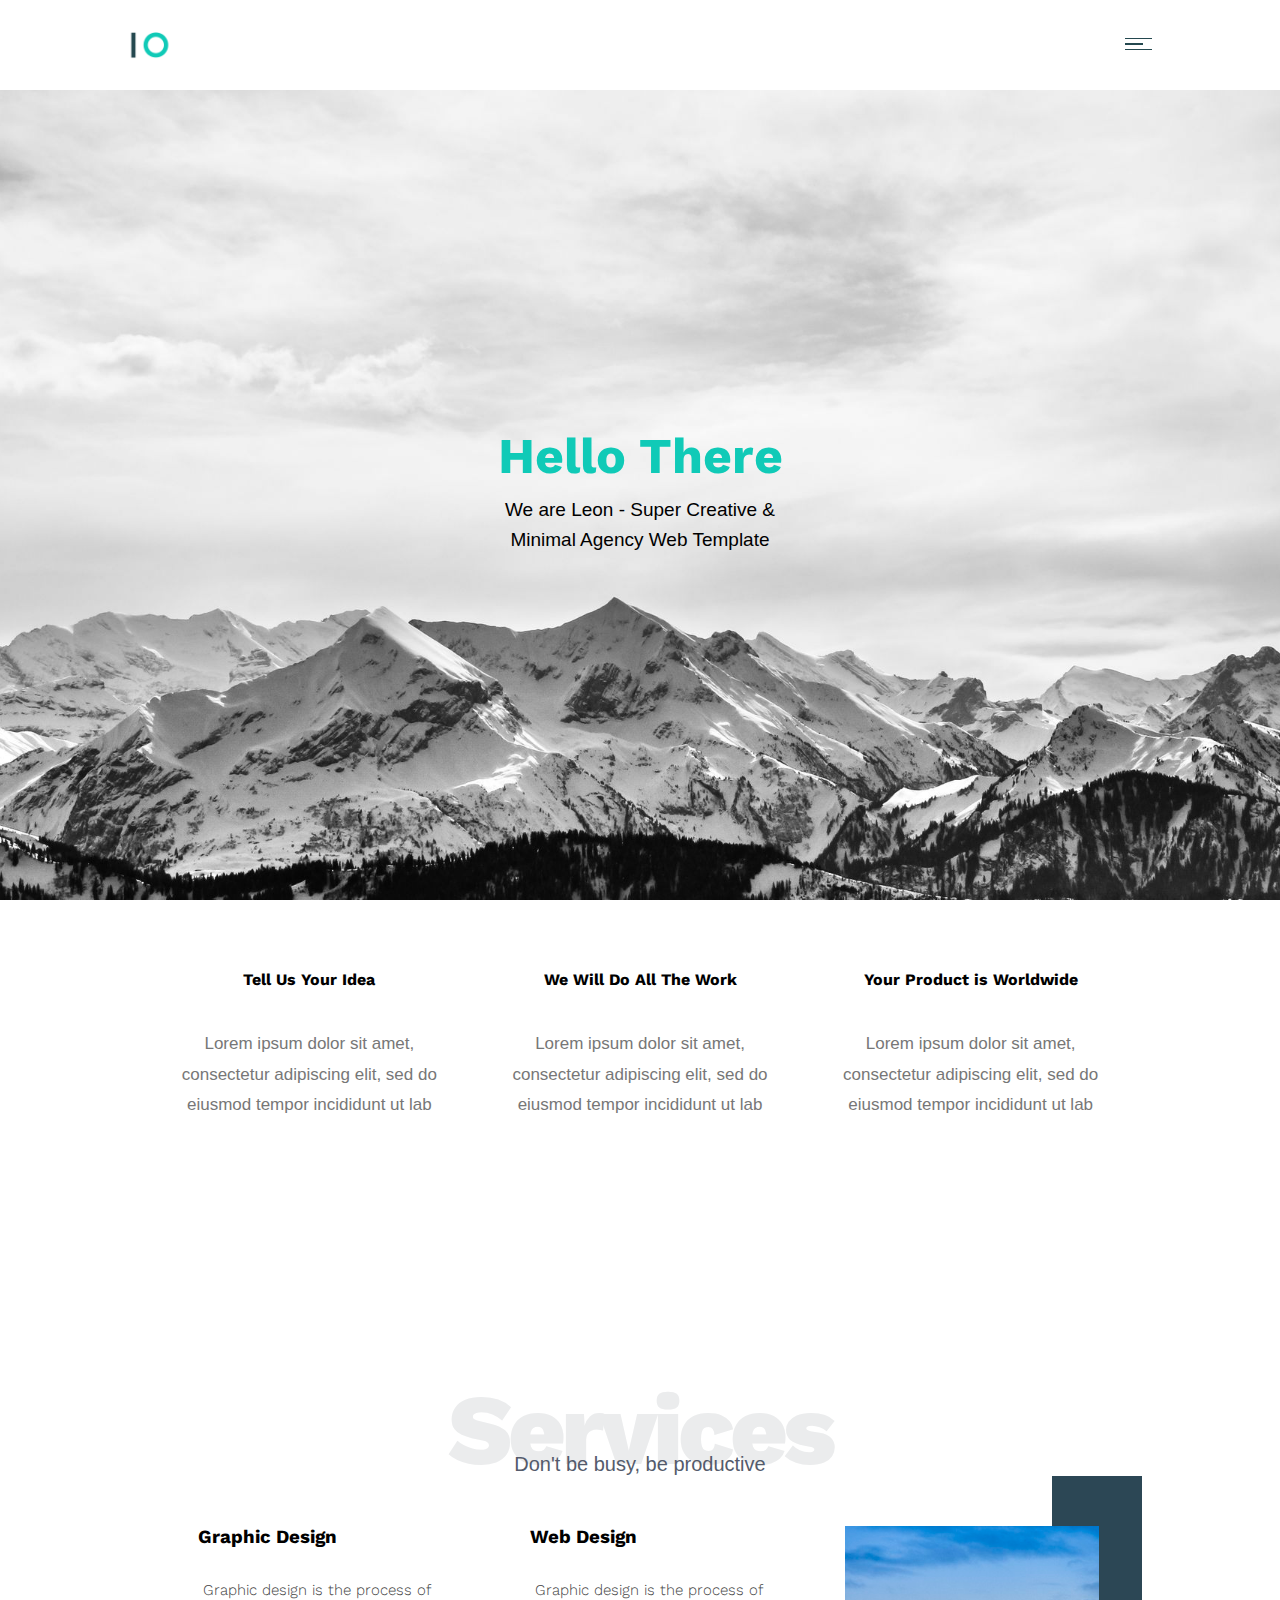
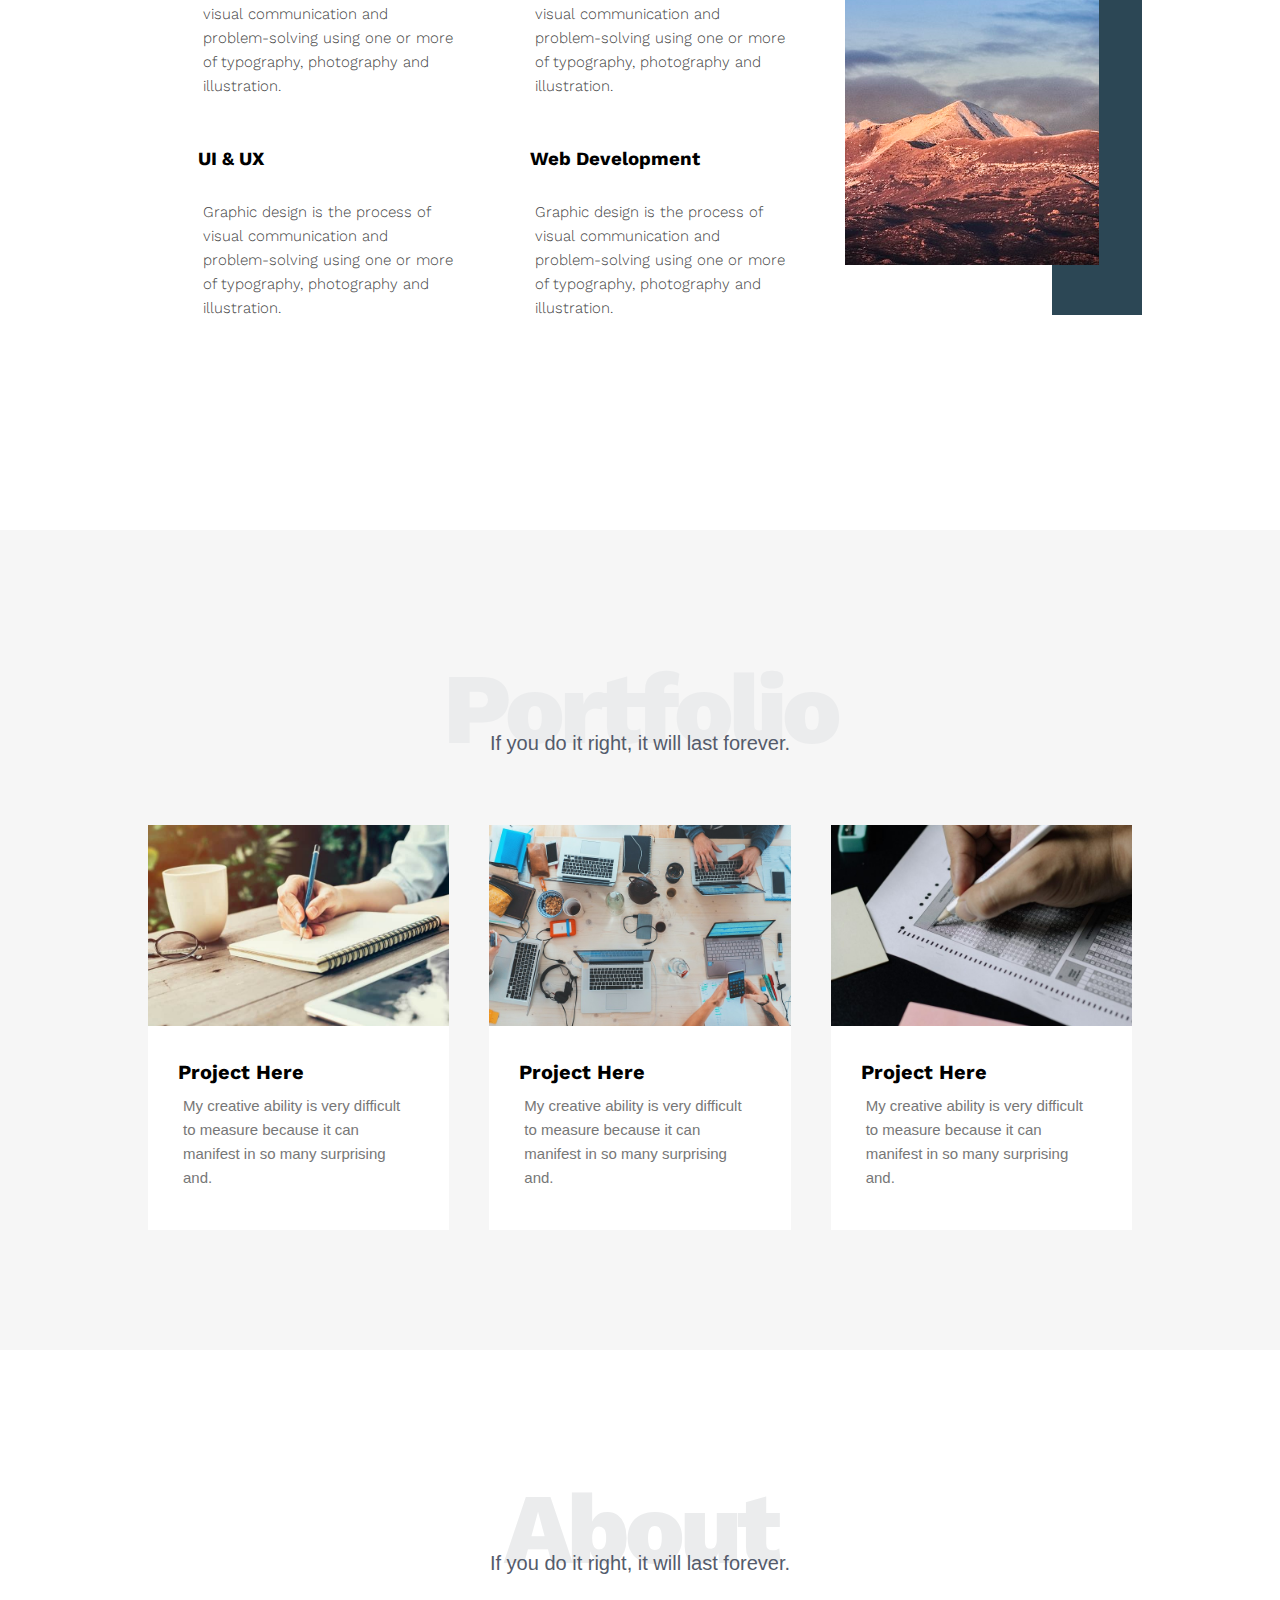
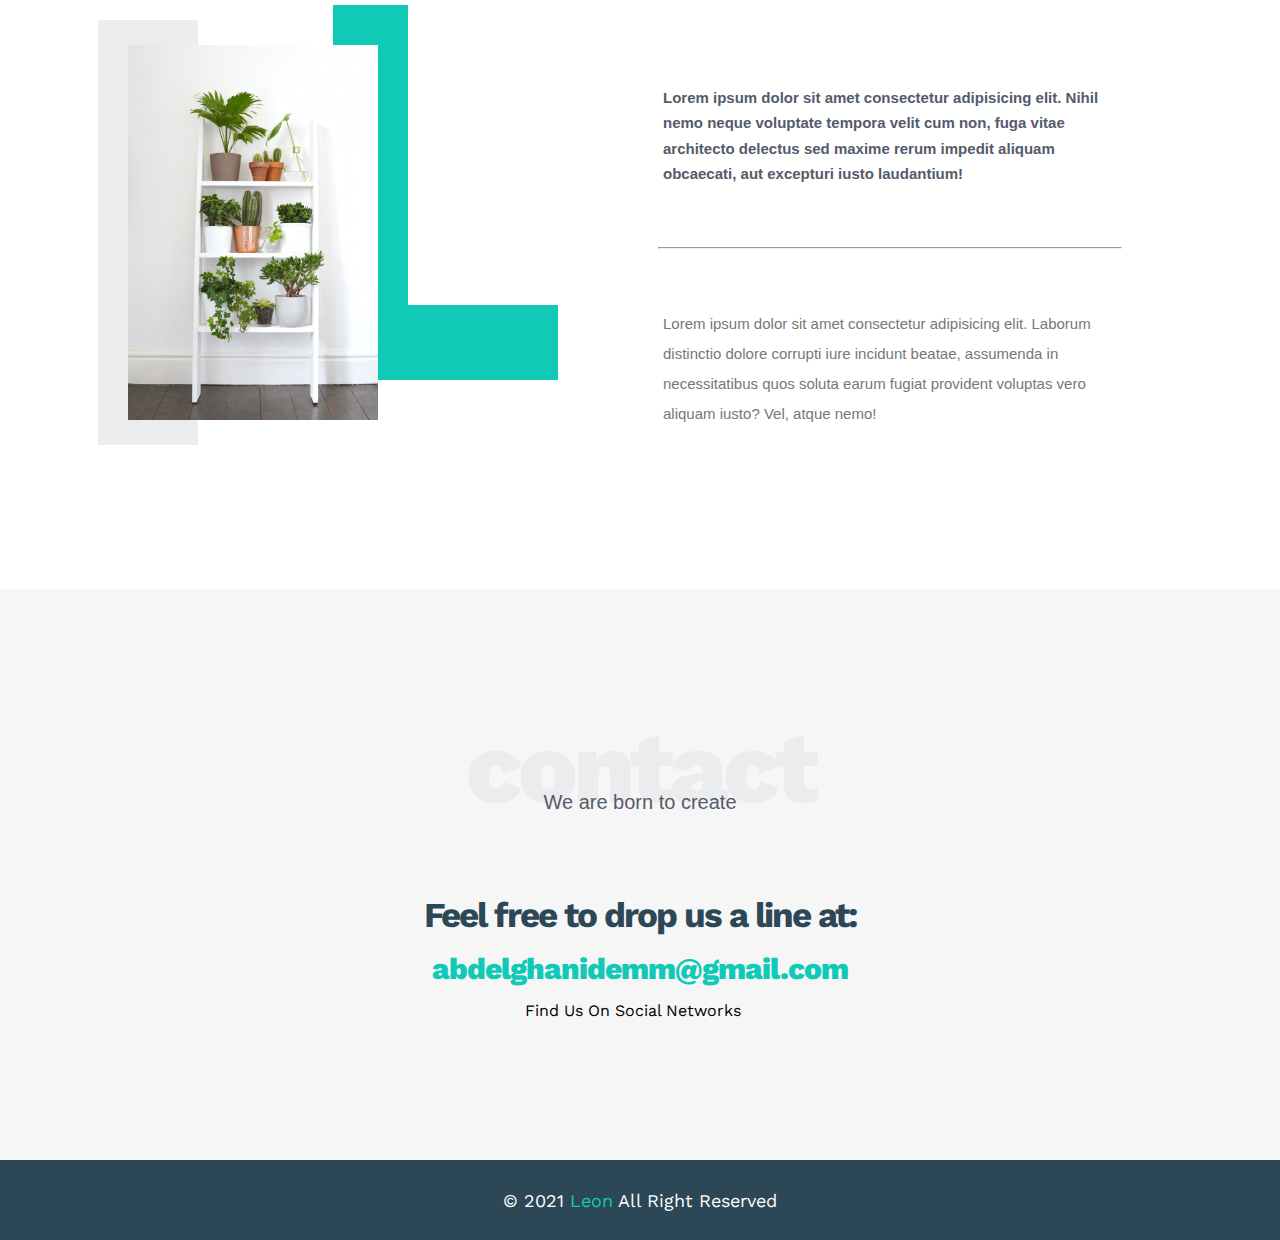
<file: CssWork/agency Without responsive/index.html>
<!DOCTYPE html>
<html lang="en">
<head>
    <meta charset="UTF-8">
    <meta http-equiv="X-UA-Compatible" content="IE=edge">
    <meta name="viewport" content="width=device-width, initial-scale=1.0">
    <link
    href="https://fonts.googleapis.com/css2?family=Work+Sans:wght@200;300;400;500;600;700;800&display=swap"
    rel="stylesheet"
  />
    <link rel="stylesheet" href="style.css">
    <link rel="stylesheet" href="https://cdnjs.cloudflare.com/ajax/libs/font-awesome/5.15.3/css/all.min.css" integrity="sha512-iBBXm8fW90+nuLcSKlbmrPcLa0OT92xO1BIsZ+ywDWZCvqsWgccV3gFoRBv0z+8dLJgyAHIhR35VZc2oM/gI1w==" crossorigin="anonymous" referrerpolicy="no-referrer" />
    <title>The voyage agency </title>

</head>
<body>
    <header class="header">
        <div class="container">
            <h1 class="logo">
               <a href="#"> <img src="img/logo.png" alt="Logo" ></a>
            </h1>
            <div class="nav">
                <div class="humberger">
                    <span class="tab1"></span>
                    <span class="tab2"></span>
                    <span class="tab3"></span>
                </div>
                <nav class="navigation_bar">
                    <ul>
                        <li>home </li>
                        <li>service</li>
                        <li>portfelio</li>
                        <li>portfelio</li>
                    </ul>

                </nav>
            </div>
        </div>
    </header>
    <!-- hero section -->
    <div class="clear"></div>
    <div class="hero_section">
        <div class="container">
            <h3>Hello There</h3>
            <p>We are Leon - Super Creative & <br>Minimal Agency Web Template</p>
        </div>

    </div> 
    <!--  end hero section -->
        <!-- features section -->
    <div class="features">
                <div class="container">
                    <div class="features-element">
                        <i class="fas fa-magic fa-3x"></i>
                        <h3>Tell Us Your Idea</h3>
                        <p>Lorem ipsum dolor sit amet, consectetur adipiscing elit, sed do eiusmod tempor incididunt ut lab</p>
                    </div>
                    <div class="features-element">
                        <i class="far fa-gem fa-3x"></i>
                        <h3>We Will Do All The Work</h3>
                        <p>Lorem ipsum dolor sit amet, consectetur adipiscing elit, sed do eiusmod tempor incididunt ut lab</p>
                    </div>
                    <div class="features-element">
                        <i class="fas fa-globe-asia fa-3x"></i>
                        <h3>Your Product is Worldwide</h3>
                        <p>Lorem ipsum dolor sit amet, consectetur adipiscing elit, sed do eiusmod tempor incididunt ut lab</p>
                    </div>
                </div>
    </div>

        <!-- end features  section -->
        <!--Section Service -->
        <div class="services">
            <div class="container">
            <h3 class="special_header">Services</h3>
            <p class="special_para">Don't be busy, be productive </p>
            <div class="services_all">
                <div class="col">
                    <div class="service">
                       <i class="fas fa-palette fa-2x"></i>
                        <div>
                            <h3>Graphic Design</h3>
                            <p>Graphic design is the process of visual communication and problem-solving using one or more of typography, photography and illustration. </p>
                        </div>
                        
                    </div>
                    <div class="service">
                        <i class="fab fa-sketch fa-2x"></i>
                        <div>
                            <h3>UI & UX</h3>
                            <p>Graphic design is the process of visual communication and problem-solving using one or more of typography, photography and illustration. </p>
                        </div>
                        
                    </div>
                </div>
                <div class="col">
                    <div class="service">
                        <i class="fas fa-vector-square fa-2x"></i>
                        <div>
                            <h3>Web Design
                            </h3>
                            <p>Graphic design is the process of visual communication and problem-solving using one or more of typography, photography and illustration. </p>
                        </div>
                        
                    </div>
                    <div class="service">
                        <i class="fas fa-pencil-ruler fa-2x"></i>
                        <div>
                            <h3>Web Development
                            </h3>
                            <p>Graphic design is the process of visual communication and problem-solving using one or more of typography, photography and illustration. </p>
                        </div>
                        
                    </div>
                </div>
                <div class="col">
                   <div class="image">
                       <img src="img/services.jpg" alt="">
                   </div>
                </div>
            </div>
            </div>
        </div>


        <!-- End section service -->
        <!-- the start of portfelio section -->
        <div class="portfolio">
            <class class="container">
                <h3 class="special_header">Portfolio</h3>
                <p class="special_para">If you do it right, it will last forever.</p>
                <div class="projects">
                    <div class="project">
                        <div class="img">
                            <img src="img/prjts/portfolio-1.jpg" alt="">
                        </div>
                        <div class="desc">
                            <h4>project here </h4>
                            <p>My creative ability is very difficult to measure because it can manifest in so many surprising and.</p>
                        </div>
                    </div>
                    <div class="project">
                        <div class="img">
                            <img src="img/prjts/portfolio-2.jpg" alt="">
                        </div>
                        <div class="desc">
                            <h4>project here </h4>
                            <p>My creative ability is very difficult to measure because it can manifest in so many surprising and.</p>
                        </div>
                    </div>
                    <div class="project">
                        <div class="img">
                            <img src="img/prjts/portfolio-3.jpg" alt="">
                        </div>
                        <div class="desc">
                            <h4> project here </h4>
                            <p>My creative ability is very difficult to measure because it can manifest in so many surprising and.</p>
                        </div>
                    </div>
                </div>
            </class>
        </div>
          <!-- the end of portfelio section -->
          <!-- the start  of about section -->
          <div class="about">
              <div class="container">
                <h3 class="special_header">About</h3>
                <p class="special_para">If you do it right, it will last forever.</p>
                <div class="items">
                    <div class="img-item">
                        <img src="img/about.jpg" alt="">
                    </div>
                    <div class="desc-item">
                        <p class="para1">
                            Lorem ipsum dolor sit amet consectetur adipisicing elit. Nihil nemo neque voluptate tempora velit cum non, fuga vitae architecto delectus sed maxime rerum impedit aliquam obcaecati, aut excepturi iusto laudantium!</p>
                        <hr>
                        <p class="para2">Lorem ipsum dolor sit amet consectetur adipisicing elit. Laborum distinctio dolore corrupti iure incidunt beatae, assumenda in necessitatibus quos soluta earum fugiat provident voluptas vero aliquam iusto? Vel, atque nemo!</p>
                    </div>
                </div>
              </div>
          </div>
          <!-- the end of about section -->
          <!-- the start of Contact section -->
          <div class="contact">
                <div class="container">
                    <h3 class="special_header">contact</h3>
                    <p class="special_para">We are born to create</p>
                    <div class="contact-info">
                        <h2>Feel free to drop us a line at:</h2>
                        <a href="href="mailto:leonagency@mail.com?subject=Contact"">abdelghanidemm@gmail.com</a>
                        <div>Find Us On Social Networks
                            <i class="fab fa-youtube"></i>
                            <i class="fab fa-facebook"></i>
                            <i class="fab fa-github"></i>
                        </div>
                    </div>
                </div>
          </div>
          <!-- the end  of Contact section -->
          <!-- the footer Section -->
          <footer>
                © 2021 <span>Leon</span>  All Right Reserved
          </footer>
          <!--*
            the end of footer 
        -->
</body>
</html>
</file>
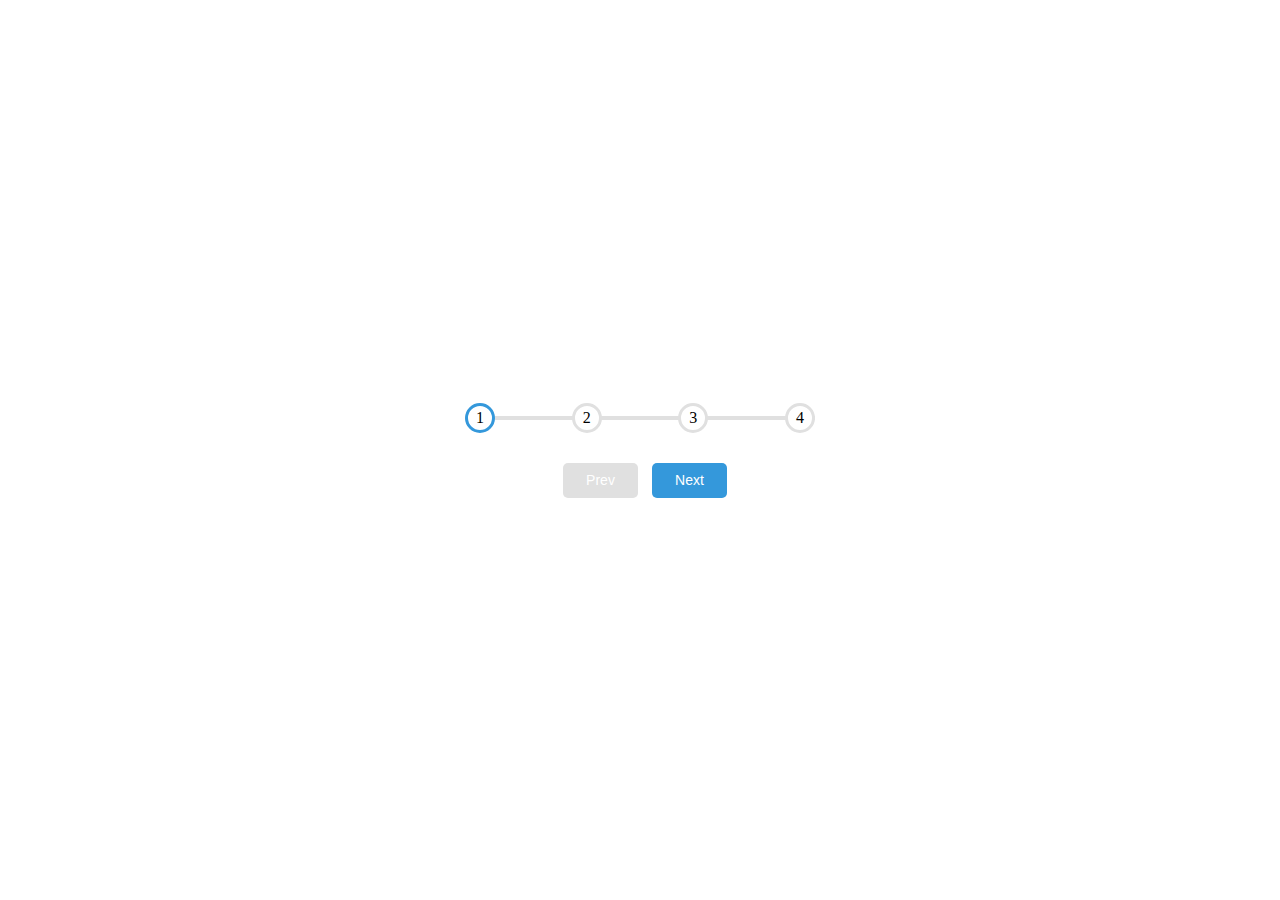
<file: CssWork/progressBar/index.html>
<!DOCTYPE html>
<html lang="en">
<head>
    <meta charset="UTF-8">
    <meta http-equiv="X-UA-Compatible" content="IE=edge">
    <meta name="viewport" content="width=device-width, initial-scale=1.0">
    <link rel="stylesheet" href ='styles.css'>

    <title>Document</title>
</head>
<body>

    <div class="container">
        <div class="progress_bar">
            <div class="progress" id="prog"></div>
            <div class="circle active">1</div>
            <div class="circle">2</div>
            <div class="circle">3</div>
            <div class="circle">4</div>
        </div>
        
      <button class="btn" id="prev" disabled>Prev</button>
      <button class="btn disabled" id="next">Next</button>
    </div>
    <script src="javascript.js"></script>
</body>
</html>
</file>
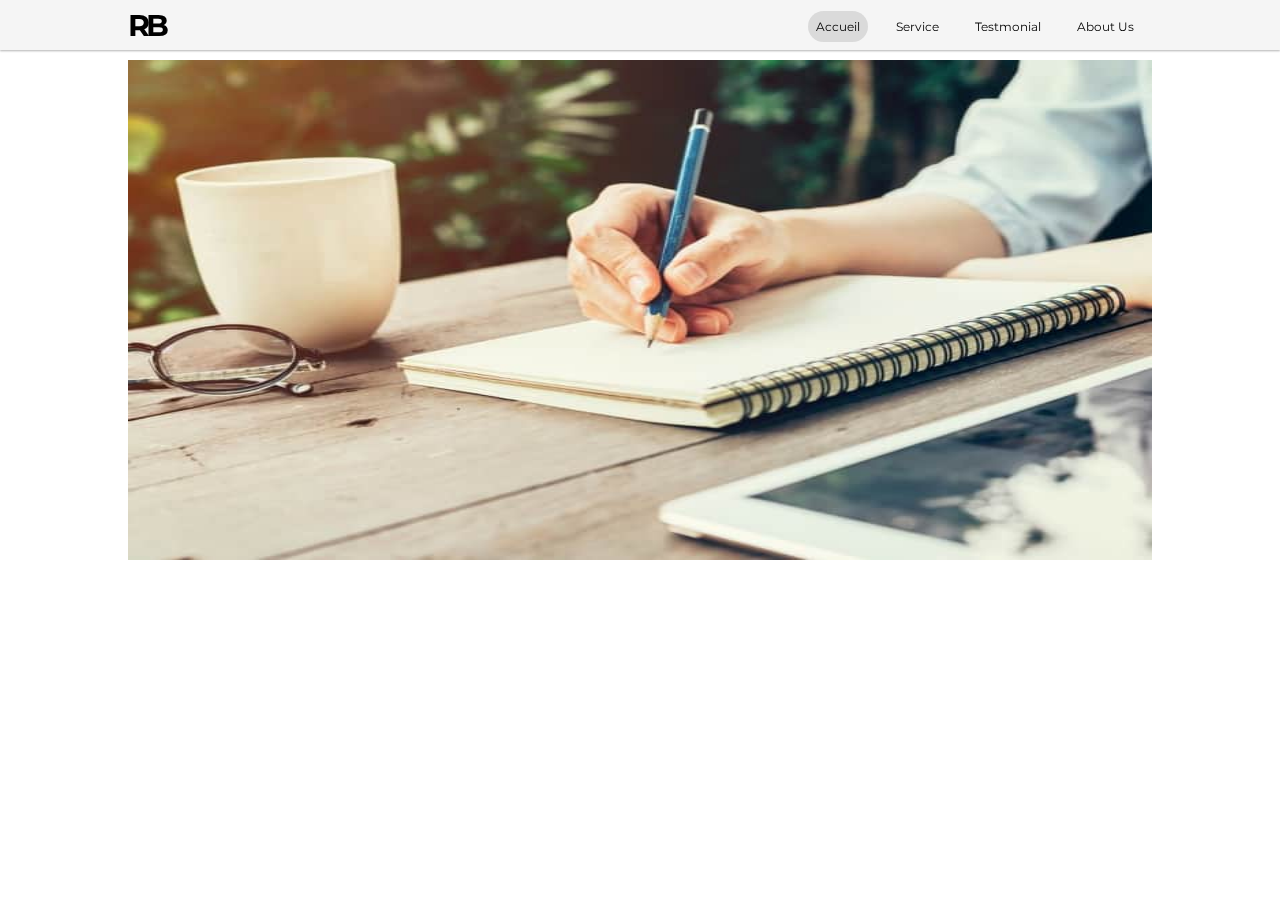
<file: CssWork/responsive nav bar and Slider/index.html>
<!DOCTYPE html>
<html lang="en">
<head>
    <meta charset="UTF-8">
    <link rel="preconnect" href="https://fonts.googleapis.com">
    <link rel="preconnect" href="https://fonts.googleapis.com">
    <link rel="preconnect" href="https://fonts.gstatic.com" crossorigin>
    <link href="https://fonts.googleapis.com/css2?family=Montserrat:wght@100;500&display=swap" rel="stylesheet">
    <link rel="stylesheet" href="css/styles.css">
    <link rel="stylesheet" href="https://pro.fontawesome.com/releases/v5.10.0/css/all.css" integrity="sha384-AYmEC3Yw5cVb3ZcuHtOA93w35dYTsvhLPVnYs9eStHfGJvOvKxVfELGroGkvsg+p" crossorigin="anonymous"/>

    <meta http-equiv="X-UA-Compatible" content="IE=edge">
    <meta name="viewport" content="width=device-width, initial-scale=1.0">
    <title>VISA D'Etude Canada</title>
</head>
<body>
    
    <nav class="nav">
        <div class="container">
            <div class="logo">
                <h1>RB</h1>
            </div>
            <ul class="navBar">
                <li><a class="active" href="#accueil">accueil</a> </li>
                <li><a href="#services">service</a> </li>
                <li><a href="#testmonial">testmonial</a> </li>
                <li><a href="#about us">about us</a> </li>
            </ul>
            <div class="burger" id="burger">
                <span></span>
                <span></span>
                <span></span>
            </div>
        </div>
    </nav>
    <div class="clearwidht">
    </div>
    <div class="hero container">
        <div class="slider-container">
          <i id="next" class="fas fa-arrow-right arrow right"></i>
            <i id="prev" class="fas fa-arrow-left arrow left"></i>
            <div class="slider">
                <img src="image/image3.jpg" id="end" >
                <img src="image/image1.jpg" alt="">
                <img src="image/image2.jpg" alt="">
                <img src="image/image3.jpg" alt="">
                <img src="image/image1.jpg" id="start">
            </div>
        </div>
    </div>
    <script src="javascript/app.js"></script>
</body>
</html>
</file>
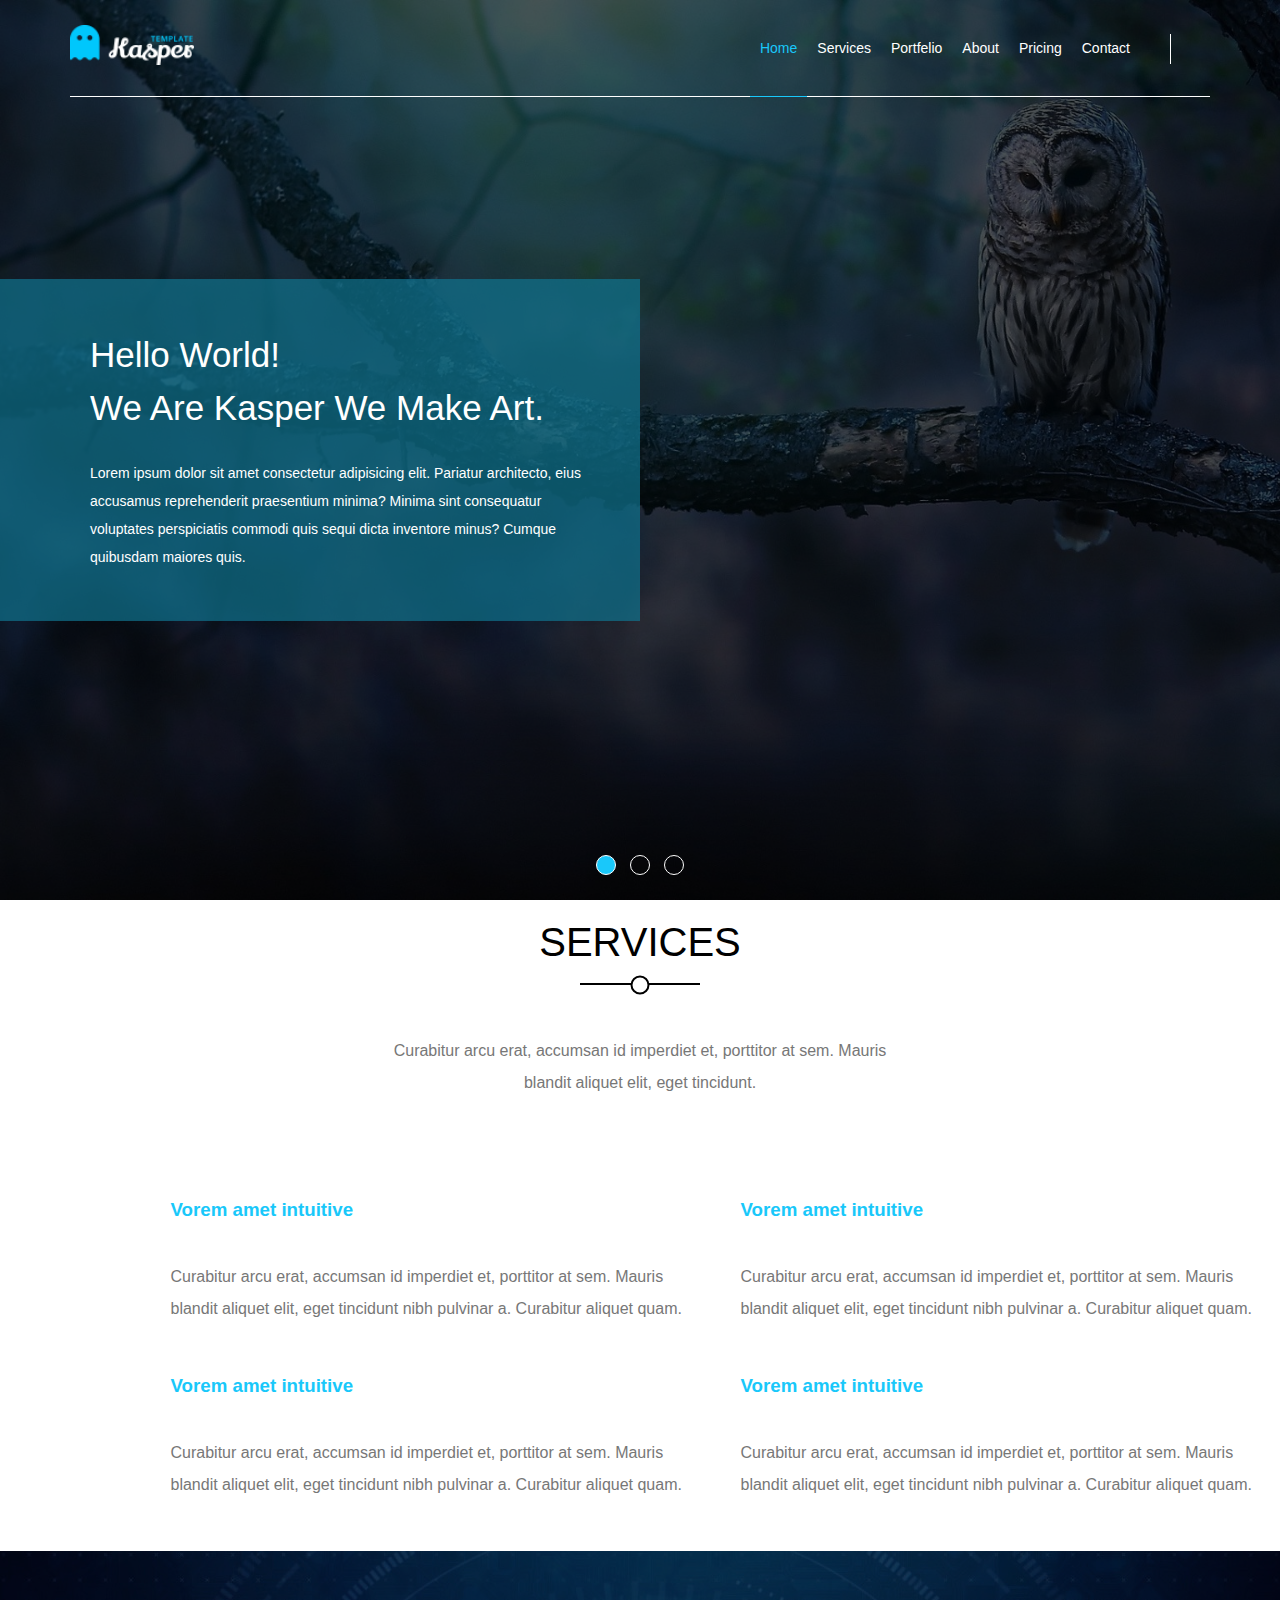
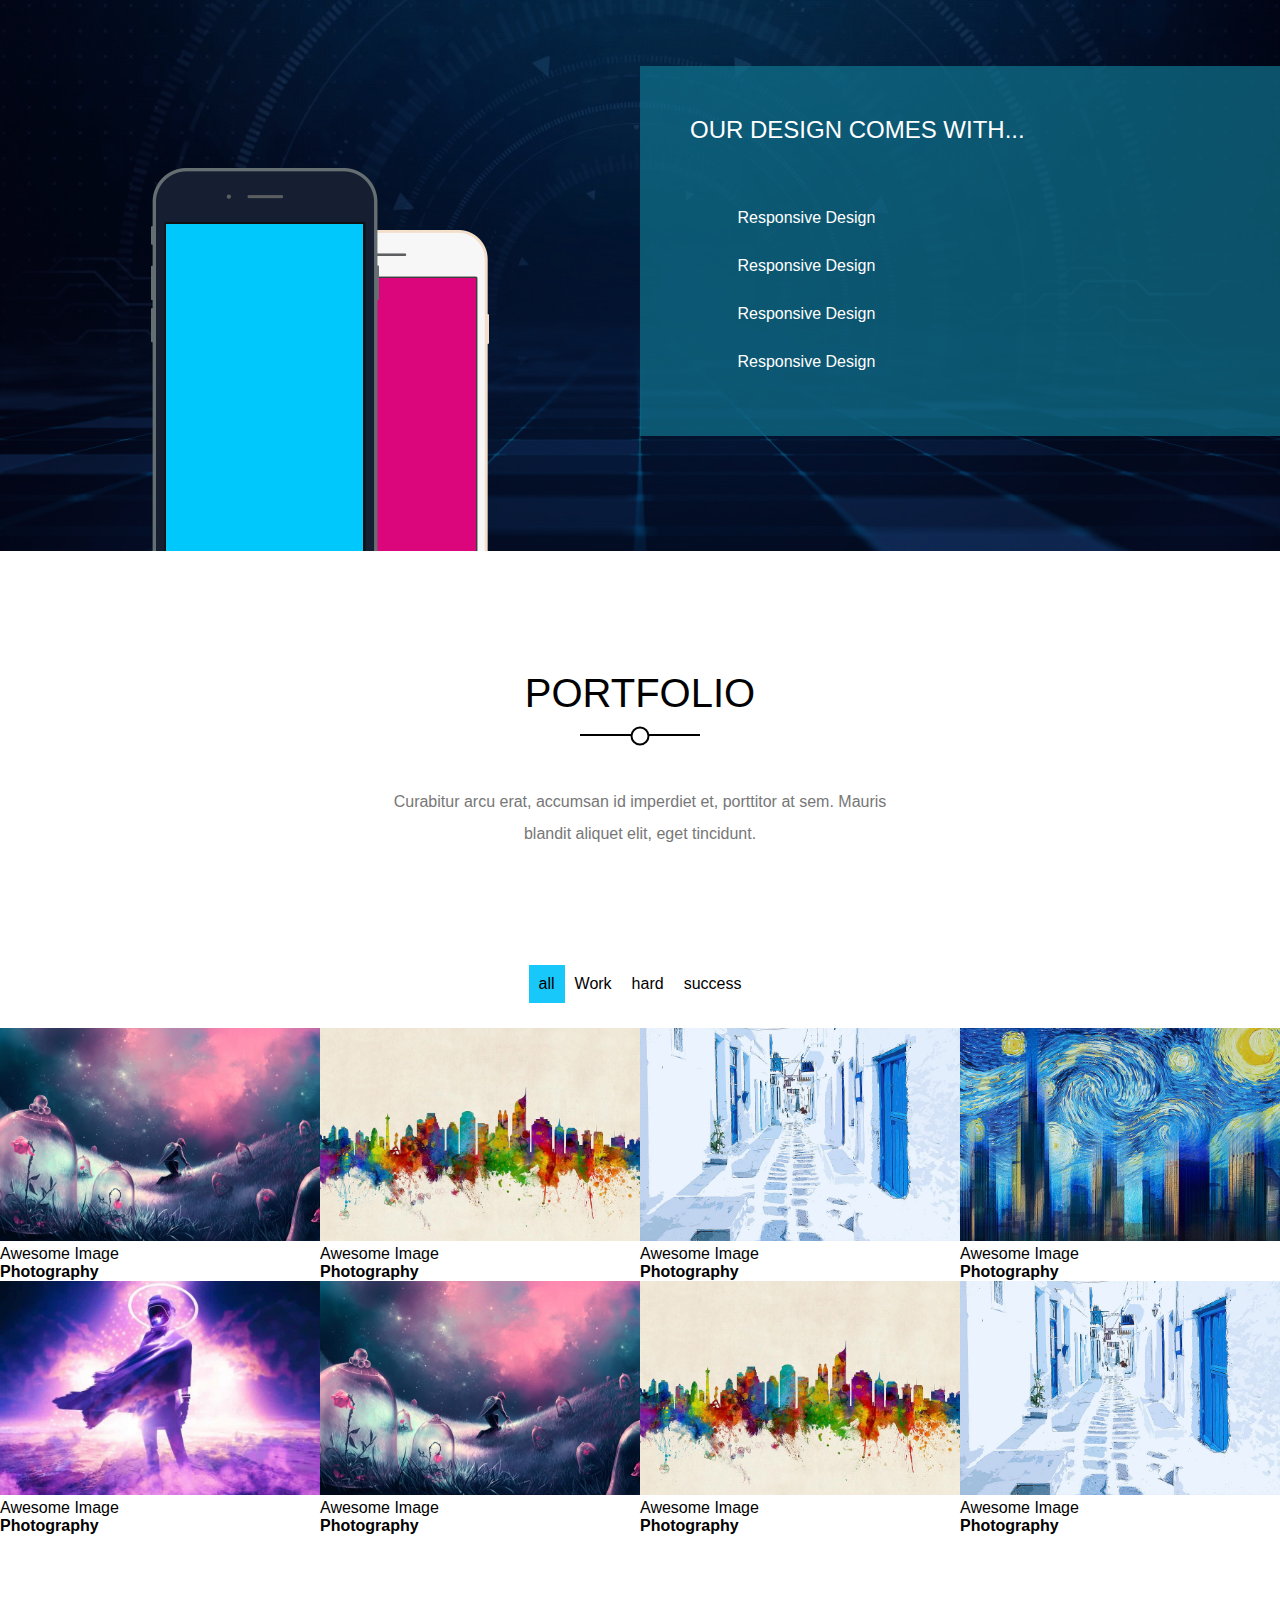
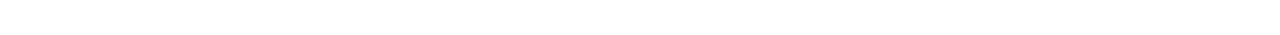
<file: CssWork/secondTech/index.html>
<!DOCTYPE html>
<html lang="en">
<head>
    <meta charset="UTF-8">
    <meta http-equiv="X-UA-Compatible" content="IE=edge">
    <meta name="viewport" content="width=device-width, initial-scale=1.0">
    <link rel="stylesheet" href="https://cdnjs.cloudflare.com/ajax/libs/font-awesome/5.15.3/css/all.min.css" integrity="sha512-iBBXm8fW90+nuLcSKlbmrPcLa0OT92xO1BIsZ+ywDWZCvqsWgccV3gFoRBv0z+8dLJgyAHIhR35VZc2oM/gI1w==" crossorigin="anonymous" referrerpolicy="no-referrer" />

    <link
    href="https://fonts.googleapis.com/css2?family=Work+Sans:wght@200;300;400;500;600;700;800&display=swap"
    rel="stylesheet"
  />
    <link rel="stylesheet" href="style.css">
    <title>Portfelio </title>
</head>
<body>
    <!-- The start Section of header -->
    <header>
        <div class="container">
            <h1 class="logo">
                <img src="img/logo.png" alt="">
            </h1>
            <nav>
                <ul>
                    <li class="active">
                        <a href="">Home</a> 
                    </li>
                    <li>
                        <a href="">services</a> 
                    </li>
                    <li>
                        <a href="">portfelio</a> 
                    </li>
                    <li>
                        <a href="">About</a> 
                    </li>
                    <li>
                        <a href="">Pricing</a> 
                    </li>
                    <li>
                        <a href="">Contact</a> 
                    </li>
                </ul>
                <div class="form">
                    <i class="fas fa-search"></i>
                </div>
            </nav>
        </div>
    </header>
    <!-- The start Section of header -->
    <!-- The start sLIDER section  -->
    <div class="landing"> 
        <div class="overlay">
        </div>
        <div class="text">
            <div class="content">
                <h3>Hello World! <br>
                    We Are Kasper We Make Art. </h3>
                <p>Lorem ipsum dolor sit amet consectetur adipisicing elit. Pariatur architecto, eius accusamus reprehenderit praesentium minima? Minima sint consequatur voluptates perspiciatis commodi quis sequi dicta inventore minus? Cumque quibusdam maiores quis.</p>
            </div>
        </div>
    <i class="fas fa-angle-left angle-cost left"></i>   
    <i class="fas fa-angle-right angle-cost right"></i> 
    <ul class="bullet">
        <li class="active"></li>
        <li></li>
        <li></li>
    </ul>
    </div>
    <!-- The end of slider  -->
    <!--the start of service section -->
    <div class="services">
        <h3 class="special_heading">SERVICES</h3>
        <p class="special_para">Curabitur arcu erat, accumsan id imperdiet et, porttitor at sem. Mauris blandit aliquet elit, eget tincidunt.</p>
        <div class="container">
       
            <div class="col">
                <div class="service">
                    <i class="fas fa-desktop fa-3x"></i>
                    <div class="content">
                        <h3> Vorem amet intuitive</h3>
                        <p>Curabitur arcu erat, accumsan id imperdiet et, porttitor at sem. Mauris blandit aliquet elit, eget tincidunt nibh pulvinar a. Curabitur aliquet quam.</p>
                    </div>
                
                </div>
                <div class="service">
                    <i class="fas fa-desktop fa-3x"></i>
                    <div class="content">
                        <h3> Vorem amet intuitive</h3>
                        <p>Curabitur arcu erat, accumsan id imperdiet et, porttitor at sem. Mauris blandit aliquet elit, eget tincidunt nibh pulvinar a. Curabitur aliquet quam.</p>
                    </div>
                
                </div>
            </div>
            <div class="col">
                <div class="service">
                    <i class="fas fa-desktop fa-3x"></i>
                    <div class="content">
                        <h3> Vorem amet intuitive</h3>
                        <p>Curabitur arcu erat, accumsan id imperdiet et, porttitor at sem. Mauris blandit aliquet elit, eget tincidunt nibh pulvinar a. Curabitur aliquet quam.</p>
                    </div>
                
                </div>
                <div class="service">
                    <i class="fas fa-desktop fa-3x"></i>
                    <div class="content">
                        <h3> Vorem amet intuitive</h3>
                        <p>Curabitur arcu erat, accumsan id imperdiet et, porttitor at sem. Mauris blandit aliquet elit, eget tincidunt nibh pulvinar a. Curabitur aliquet quam.</p>
                    </div>
                
                </div>
            </div>
        
        </div>
    </div>
    <!--the end  of service section -->

    <!--the start of design section -->
    <div class="design">
        <div class="image">
            <img src="img/mobile.png" alt="">
        </div>
        <div class="text">
            <h3>OUR DESIGN COMES WITH...</h3>
            <ul>
                <li>Responsive Design</li>
                <li>Responsive Design</li>
                <li>Responsive Design</li>
                <li>Responsive Design</li>
            </ul>
        </div>
    </div>
    <!--the end  of design section -->
    <!--the start of Portfelio  section -->
    <div class="portfolio">
        <h3 class="special_heading">PORTFOLIO</h3>
        <p class="special_para">Curabitur arcu erat, accumsan id imperdiet et, porttitor at sem. Mauris blandit aliquet elit, eget tincidunt.</p>
        <ul class="filter">
            <li class="active">all</li>
            <li>Work</li>
            <li>hard</li>
            <li>success</li>
        </ul>
        <div class="projects">
            <div class="col">
                <div class="project">
                    <img src="img/portfolio/shuffle-01.jpg" alt="">
                    <div class="desc">
                        <p>Awesome Image</p>
                        <h4>Photography</h4>
                    </div>
                </div>
                <div class="project">
                    <img src="img/portfolio/shuffle-02.jpg" alt="">
                    <div class="desc">
                        <p>Awesome Image</p>
                        <h4>Photography</h4>
                    </div>
                </div>
                <div class="project">
                    <img src="img/portfolio/shuffle-03.jpg" alt="">
                    <div class="desc">
                        <p>Awesome Image</p>
                        <h4>Photography</h4>
                    </div>
                </div>
                <div class="project">
                    <img src="img/portfolio/shuffle-04.jpg" alt="">
                    <div class="desc">
                        <p>Awesome Image</p>
                        <h4>Photography</h4>
                    </div>
                </div>
                <div class="project">
                    <img src="img/portfolio/shuffle-05.jpg" alt="">
                    <div class="desc">
                        <p>Awesome Image</p>
                        <h4>Photography</h4>
                    </div>
                </div>
                <div class="project">
                    <img src="img/portfolio/shuffle-01.jpg" alt="">
                    <div class="desc">
                        <p>Awesome Image</p>
                        <h4>Photography</h4>
                    </div>
                </div>
                <div class="project">
                    <img src="img/portfolio/shuffle-02.jpg" alt="">
                    <div class="desc">
                        <p>Awesome Image</p>
                        <h4>Photography</h4>
                    </div>
                </div>
                <div class="project">
                    <img src="img/portfolio/shuffle-03.jpg" alt="">
                    <div class="desc">
                        <p>Awesome Image</p>
                        <h4>Photography</h4>
                    </div>
                </div>
            </div>
        </div>
    </div>
      <!--the end of Portfelio  section -->
</body>
</html>
</file>
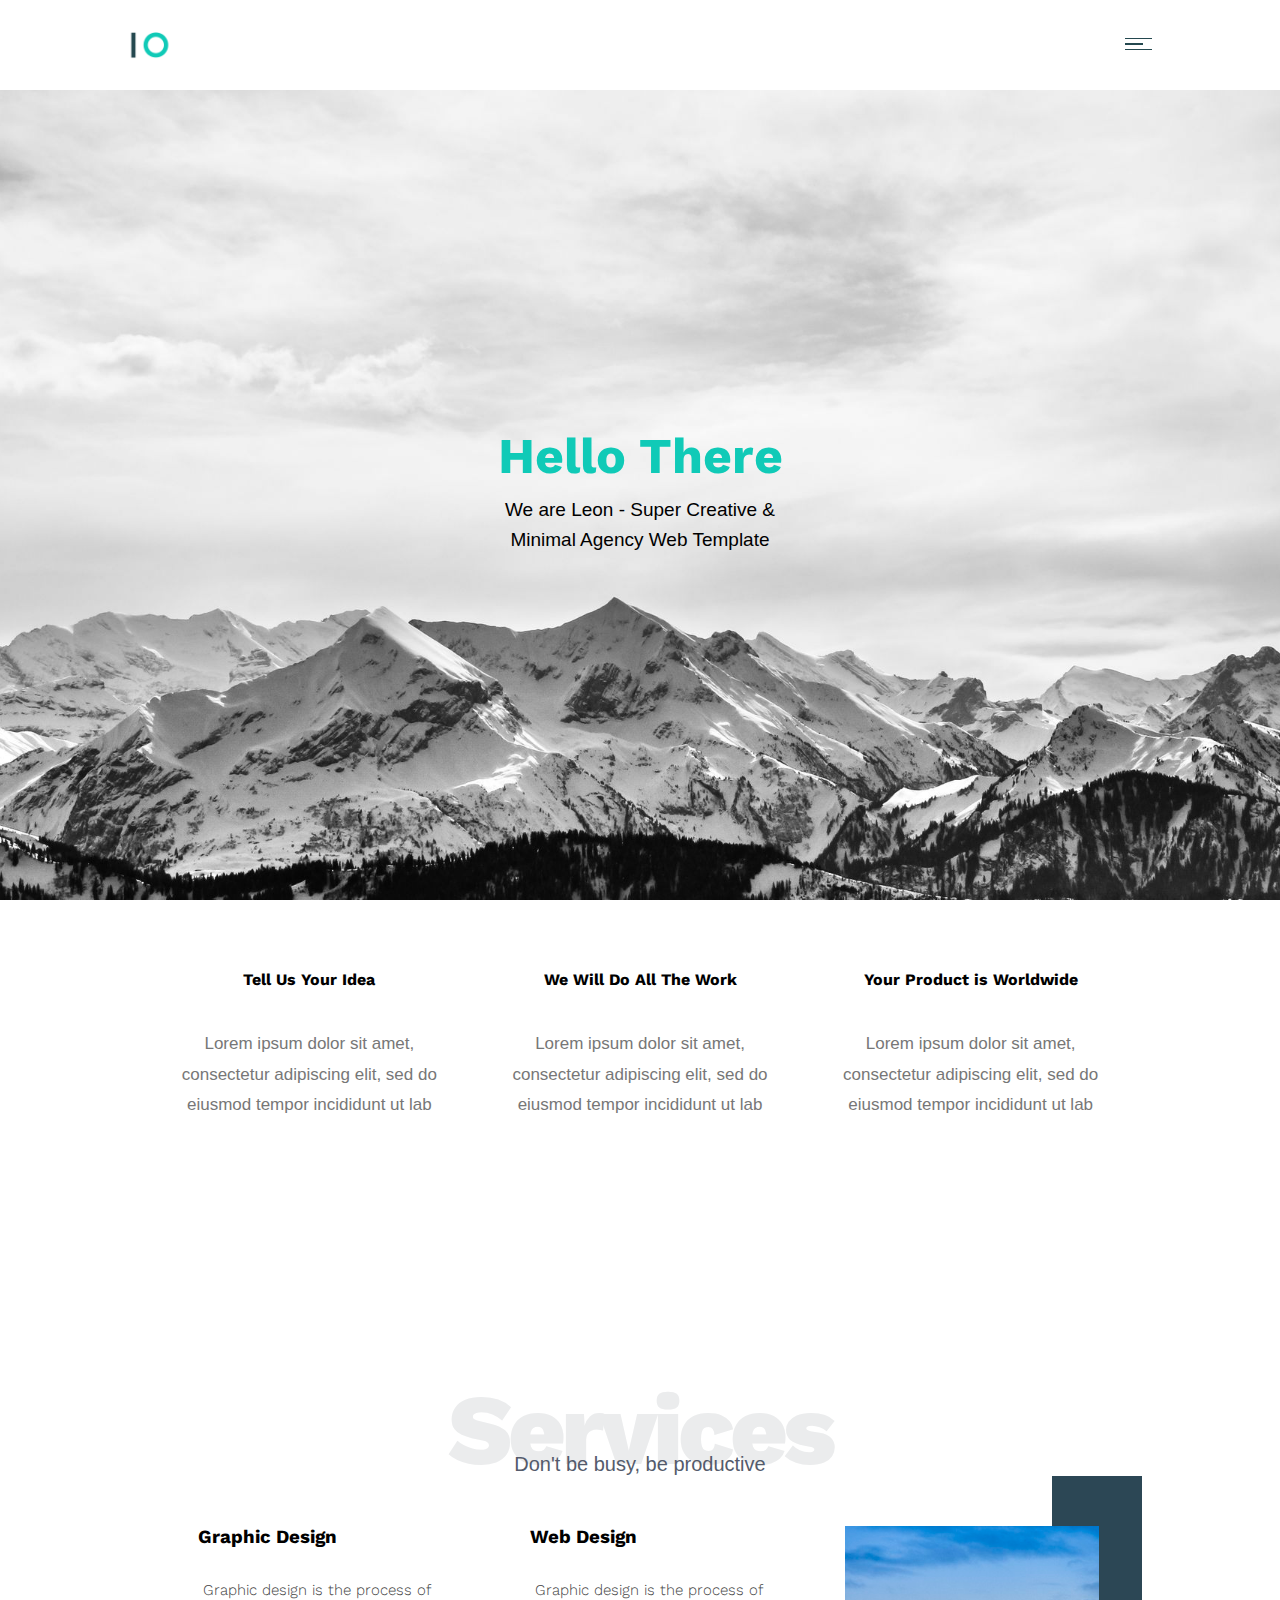
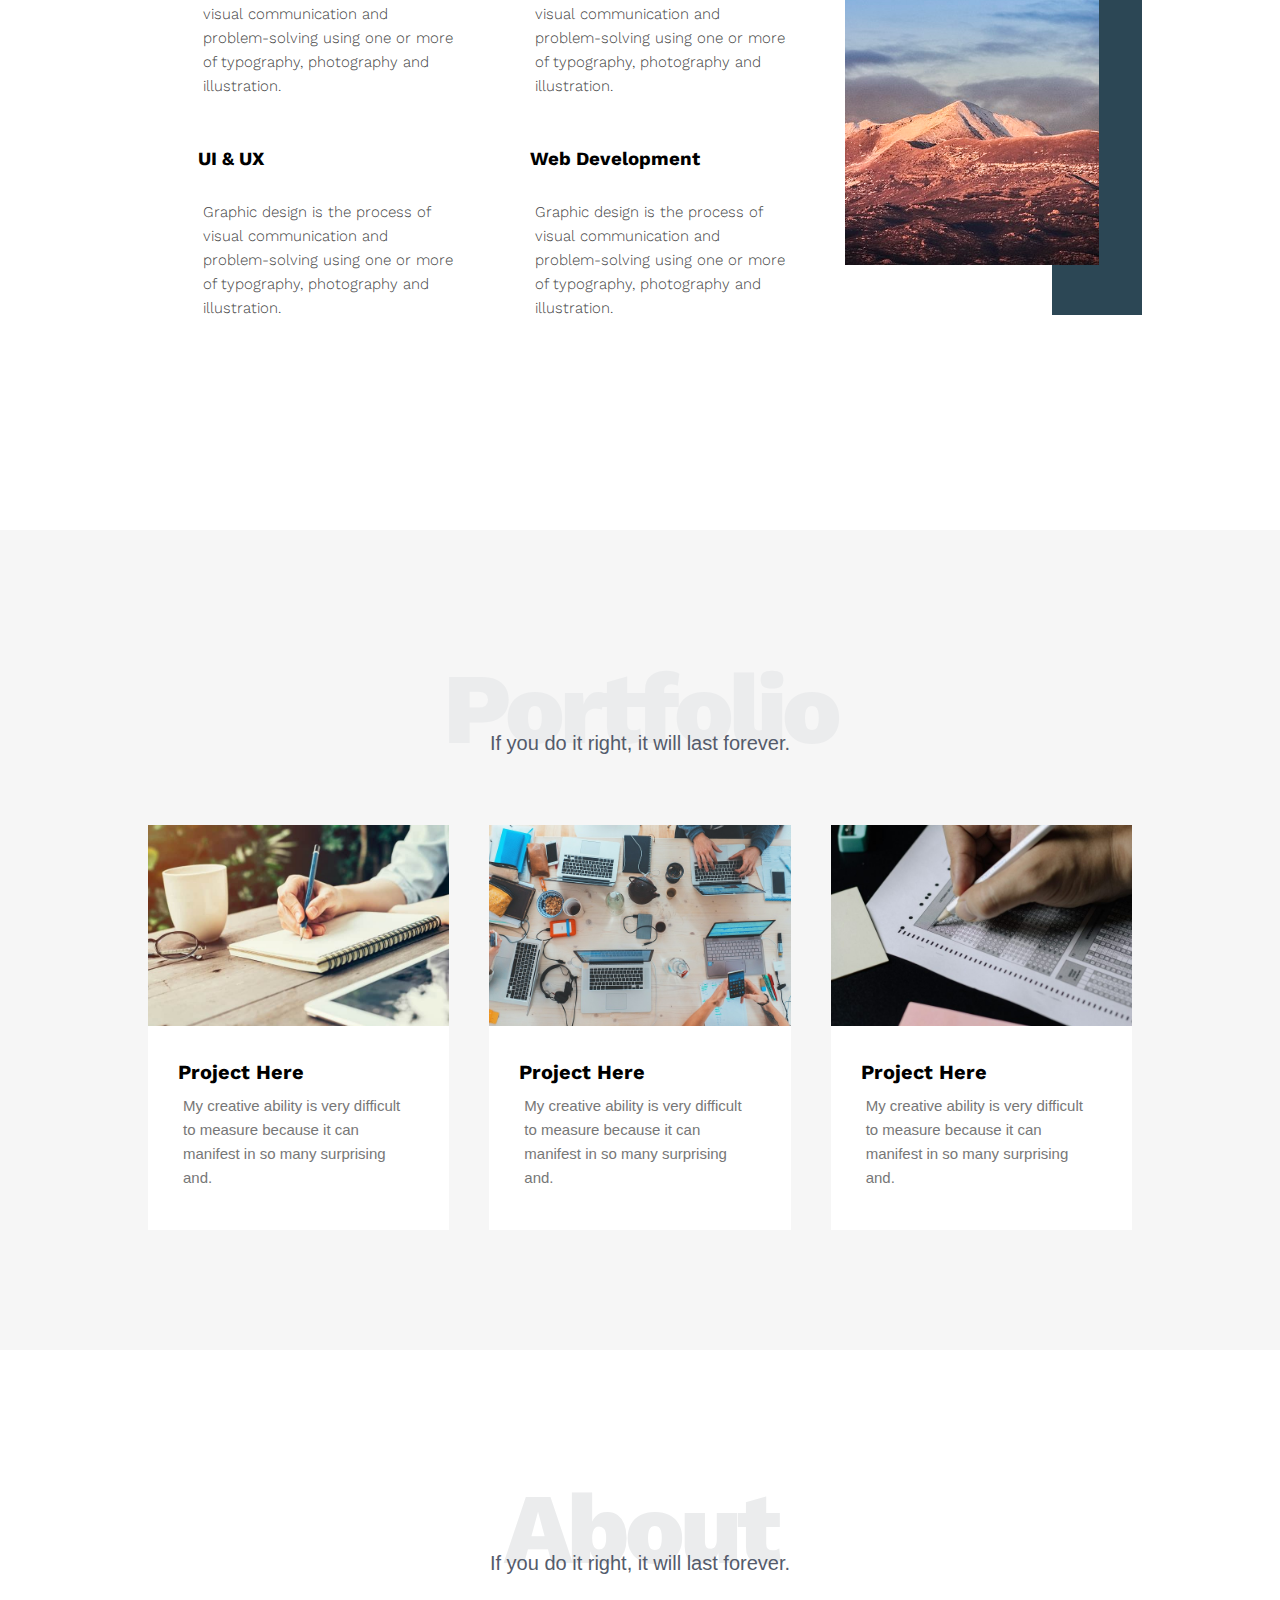
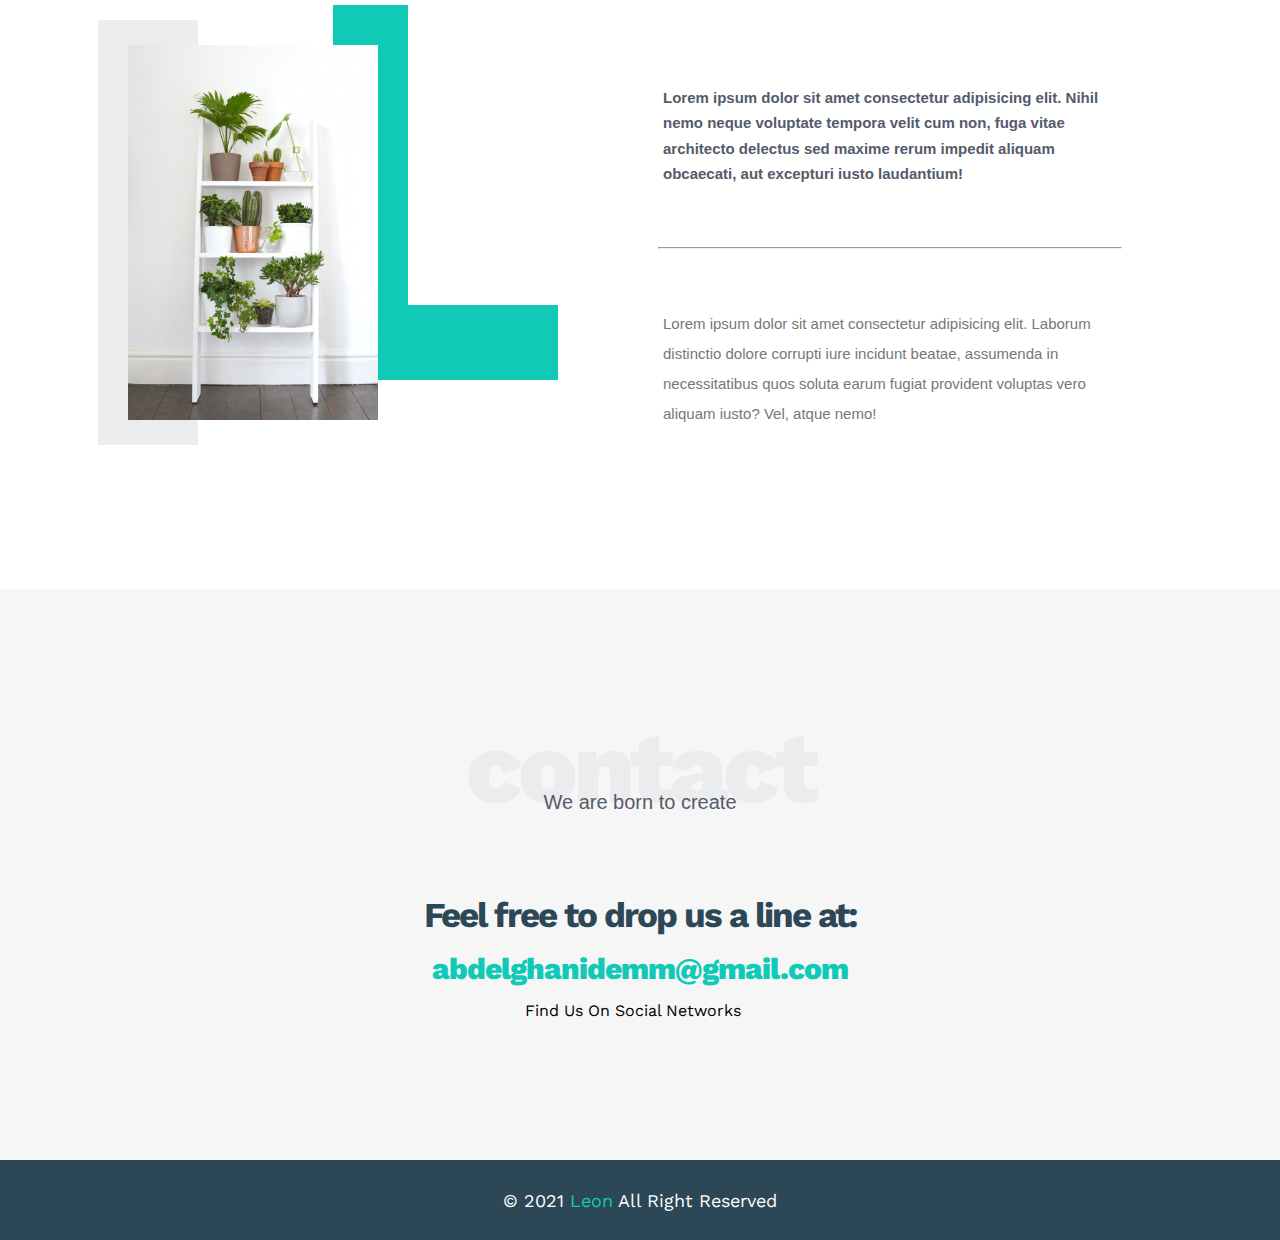
<file: allMYwork/CssWork/agency Without responsive/index.html>
<!DOCTYPE html>
<html lang="en">
<head>
    <meta charset="UTF-8">
    <meta http-equiv="X-UA-Compatible" content="IE=edge">
    <meta name="viewport" content="width=device-width, initial-scale=1.0">
    <link
    href="https://fonts.googleapis.com/css2?family=Work+Sans:wght@200;300;400;500;600;700;800&display=swap"
    rel="stylesheet"
  />
    <link rel="stylesheet" href="style.css">
    <link rel="stylesheet" href="https://cdnjs.cloudflare.com/ajax/libs/font-awesome/5.15.3/css/all.min.css" integrity="sha512-iBBXm8fW90+nuLcSKlbmrPcLa0OT92xO1BIsZ+ywDWZCvqsWgccV3gFoRBv0z+8dLJgyAHIhR35VZc2oM/gI1w==" crossorigin="anonymous" referrerpolicy="no-referrer" />
    <title>The voyage agency </title>

</head>
<body>
    <header class="header">
        <div class="container">
            <h1 class="logo">
               <a href="#"> <img src="img/logo.png" alt="Logo" ></a>
            </h1>
            <div class="nav">
                <div class="humberger">
                    <span class="tab1"></span>
                    <span class="tab2"></span>
                    <span class="tab3"></span>
                </div>
                <nav class="navigation_bar">
                    <ul>
                        <li>home </li>
                        <li>service</li>
                        <li>portfelio</li>
                        <li>portfelio</li>
                    </ul>

                </nav>
            </div>
        </div>
    </header>
    <!-- hero section -->
    <div class="clear"></div>
    <div class="hero_section">
        <div class="container">
            <h3>Hello There</h3>
            <p>We are Leon - Super Creative & <br>Minimal Agency Web Template</p>
        </div>

    </div> 
    <!--  end hero section -->
        <!-- features section -->
    <div class="features">
                <div class="container">
                    <div class="features-element">
                        <i class="fas fa-magic fa-3x"></i>
                        <h3>Tell Us Your Idea</h3>
                        <p>Lorem ipsum dolor sit amet, consectetur adipiscing elit, sed do eiusmod tempor incididunt ut lab</p>
                    </div>
                    <div class="features-element">
                        <i class="far fa-gem fa-3x"></i>
                        <h3>We Will Do All The Work</h3>
                        <p>Lorem ipsum dolor sit amet, consectetur adipiscing elit, sed do eiusmod tempor incididunt ut lab</p>
                    </div>
                    <div class="features-element">
                        <i class="fas fa-globe-asia fa-3x"></i>
                        <h3>Your Product is Worldwide</h3>
                        <p>Lorem ipsum dolor sit amet, consectetur adipiscing elit, sed do eiusmod tempor incididunt ut lab</p>
                    </div>
                </div>
    </div>

        <!-- end features  section -->
        <!--Section Service -->
        <div class="services">
            <div class="container">
            <h3 class="special_header">Services</h3>
            <p class="special_para">Don't be busy, be productive </p>
            <div class="services_all">
                <div class="col">
                    <div class="service">
                       <i class="fas fa-palette fa-2x"></i>
                        <div>
                            <h3>Graphic Design</h3>
                            <p>Graphic design is the process of visual communication and problem-solving using one or more of typography, photography and illustration. </p>
                        </div>
                        
                    </div>
                    <div class="service">
                        <i class="fab fa-sketch fa-2x"></i>
                        <div>
                            <h3>UI & UX</h3>
                            <p>Graphic design is the process of visual communication and problem-solving using one or more of typography, photography and illustration. </p>
                        </div>
                        
                    </div>
                </div>
                <div class="col">
                    <div class="service">
                        <i class="fas fa-vector-square fa-2x"></i>
                        <div>
                            <h3>Web Design
                            </h3>
                            <p>Graphic design is the process of visual communication and problem-solving using one or more of typography, photography and illustration. </p>
                        </div>
                        
                    </div>
                    <div class="service">
                        <i class="fas fa-pencil-ruler fa-2x"></i>
                        <div>
                            <h3>Web Development
                            </h3>
                            <p>Graphic design is the process of visual communication and problem-solving using one or more of typography, photography and illustration. </p>
                        </div>
                        
                    </div>
                </div>
                <div class="col">
                   <div class="image">
                       <img src="img/services.jpg" alt="">
                   </div>
                </div>
            </div>
            </div>
        </div>


        <!-- End section service -->
        <!-- the start of portfelio section -->
        <div class="portfolio">
            <class class="container">
                <h3 class="special_header">Portfolio</h3>
                <p class="special_para">If you do it right, it will last forever.</p>
                <div class="projects">
                    <div class="project">
                        <div class="img">
                            <img src="img/prjts/portfolio-1.jpg" alt="">
                        </div>
                        <div class="desc">
                            <h4>project here </h4>
                            <p>My creative ability is very difficult to measure because it can manifest in so many surprising and.</p>
                        </div>
                    </div>
                    <div class="project">
                        <div class="img">
                            <img src="img/prjts/portfolio-2.jpg" alt="">
                        </div>
                        <div class="desc">
                            <h4>project here </h4>
                            <p>My creative ability is very difficult to measure because it can manifest in so many surprising and.</p>
                        </div>
                    </div>
                    <div class="project">
                        <div class="img">
                            <img src="img/prjts/portfolio-3.jpg" alt="">
                        </div>
                        <div class="desc">
                            <h4> project here </h4>
                            <p>My creative ability is very difficult to measure because it can manifest in so many surprising and.</p>
                        </div>
                    </div>
                </div>
            </class>
        </div>
          <!-- the end of portfelio section -->
          <!-- the start  of about section -->
          <div class="about">
              <div class="container">
                <h3 class="special_header">About</h3>
                <p class="special_para">If you do it right, it will last forever.</p>
                <div class="items">
                    <div class="img-item">
                        <img src="img/about.jpg" alt="">
                    </div>
                    <div class="desc-item">
                        <p class="para1">
                            Lorem ipsum dolor sit amet consectetur adipisicing elit. Nihil nemo neque voluptate tempora velit cum non, fuga vitae architecto delectus sed maxime rerum impedit aliquam obcaecati, aut excepturi iusto laudantium!</p>
                        <hr>
                        <p class="para2">Lorem ipsum dolor sit amet consectetur adipisicing elit. Laborum distinctio dolore corrupti iure incidunt beatae, assumenda in necessitatibus quos soluta earum fugiat provident voluptas vero aliquam iusto? Vel, atque nemo!</p>
                    </div>
                </div>
              </div>
          </div>
          <!-- the end of about section -->
          <!-- the start of Contact section -->
          <div class="contact">
                <div class="container">
                    <h3 class="special_header">contact</h3>
                    <p class="special_para">We are born to create</p>
                    <div class="contact-info">
                        <h2>Feel free to drop us a line at:</h2>
                        <a href="href="mailto:leonagency@mail.com?subject=Contact"">abdelghanidemm@gmail.com</a>
                        <div>Find Us On Social Networks
                            <i class="fab fa-youtube"></i>
                            <i class="fab fa-facebook"></i>
                            <i class="fab fa-github"></i>
                        </div>
                    </div>
                </div>
          </div>
          <!-- the end  of Contact section -->
          <!-- the footer Section -->
          <footer>
                © 2021 <span>Leon</span>  All Right Reserved
          </footer>
          <!--*
            the end of footer 
        -->
</body>
</html>
</file>
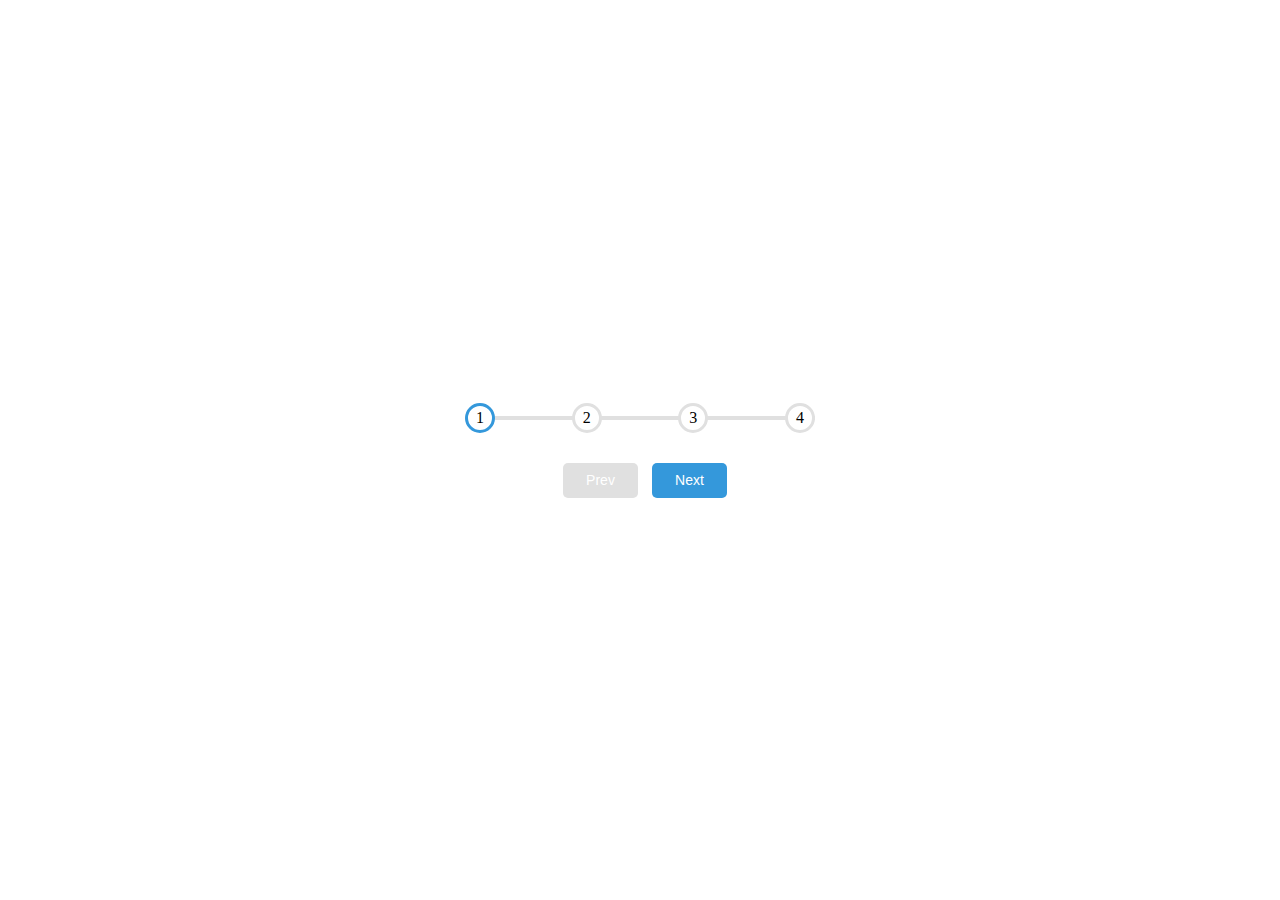
<file: allMYwork/CssWork/progressBar/index.html>
<!DOCTYPE html>
<html lang="en">
<head>
    <meta charset="UTF-8">
    <meta http-equiv="X-UA-Compatible" content="IE=edge">
    <meta name="viewport" content="width=device-width, initial-scale=1.0">
    <link rel="stylesheet" href ='styles.css'>

    <title>Document</title>
</head>
<body>

    <div class="container">
        <div class="progress_bar">
            <div class="progress" id="prog"></div>
            <div class="circle active">1</div>
            <div class="circle">2</div>
            <div class="circle">3</div>
            <div class="circle">4</div>
        </div>
        
      <button class="btn" id="prev" disabled>Prev</button>
      <button class="btn disabled" id="next">Next</button>
    </div>
    <script src="javascript.js"></script>
</body>
</html>
</file>
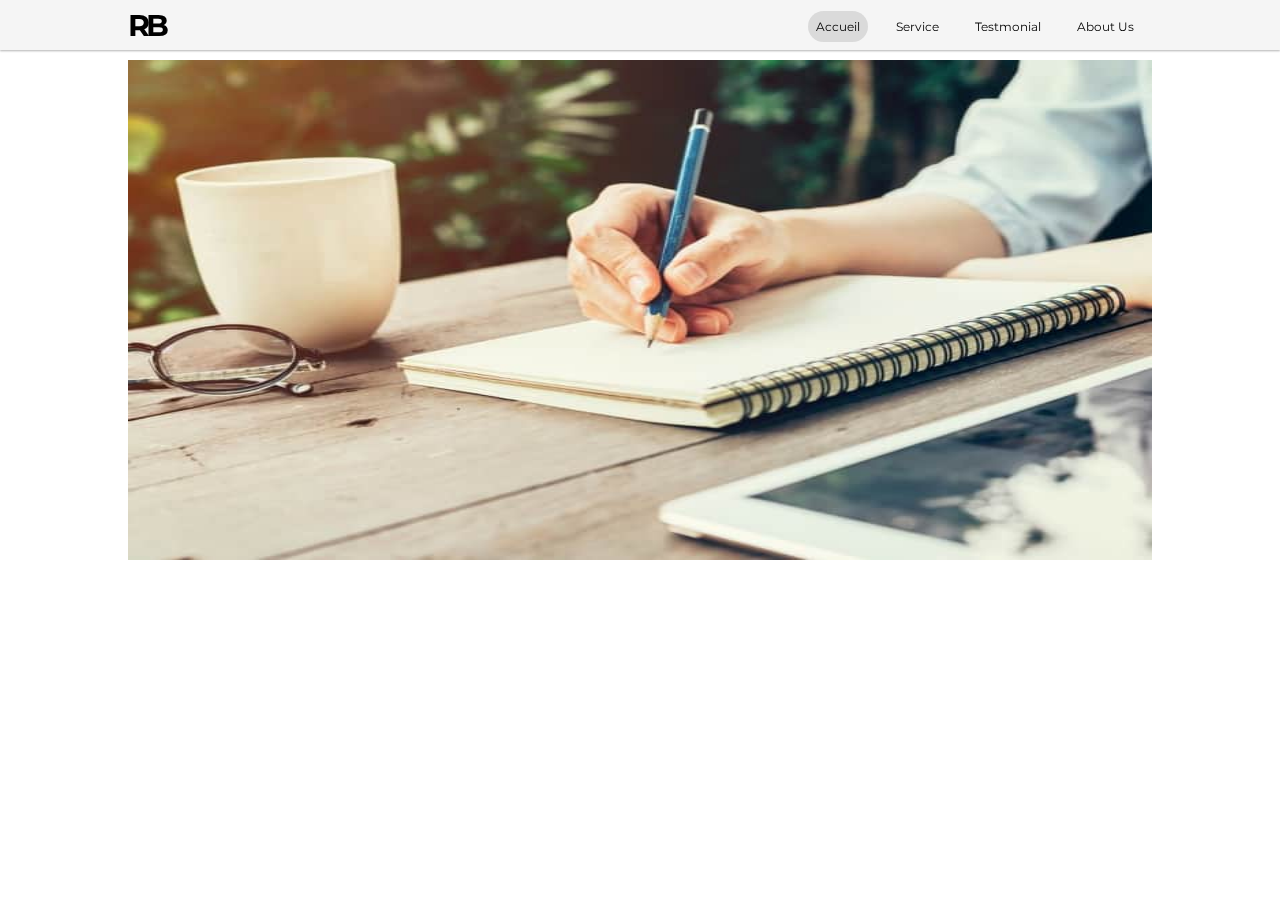
<file: allMYwork/CssWork/responsive nav bar and Slider/index.html>
<!DOCTYPE html>
<html lang="en">
<head>
    <meta charset="UTF-8">
    <link rel="preconnect" href="https://fonts.googleapis.com">
    <link rel="preconnect" href="https://fonts.googleapis.com">
    <link rel="preconnect" href="https://fonts.gstatic.com" crossorigin>
    <link href="https://fonts.googleapis.com/css2?family=Montserrat:wght@100;500&display=swap" rel="stylesheet">
    <link rel="stylesheet" href="css/styles.css">
    <link rel="stylesheet" href="https://pro.fontawesome.com/releases/v5.10.0/css/all.css" integrity="sha384-AYmEC3Yw5cVb3ZcuHtOA93w35dYTsvhLPVnYs9eStHfGJvOvKxVfELGroGkvsg+p" crossorigin="anonymous"/>

    <meta http-equiv="X-UA-Compatible" content="IE=edge">
    <meta name="viewport" content="width=device-width, initial-scale=1.0">
    <title>VISA D'Etude Canada</title>
</head>
<body>
    
    <nav class="nav">
        <div class="container">
            <div class="logo">
                <h1>RB</h1>
            </div>
            <ul class="navBar">
                <li><a class="active" href="#accueil">accueil</a> </li>
                <li><a href="#services">service</a> </li>
                <li><a href="#testmonial">testmonial</a> </li>
                <li><a href="#about us">about us</a> </li>
            </ul>
            <div class="burger" id="burger">
                <span></span>
                <span></span>
                <span></span>
            </div>
        </div>
    </nav>
    <div class="clearwidht">
    </div>
    <div class="hero container">
        <div class="slider-container">
          <i id="next" class="fas fa-arrow-right arrow right"></i>
            <i id="prev" class="fas fa-arrow-left arrow left"></i>
            <div class="slider">
                <img src="image/image3.jpg" id="end" >
                <img src="image/image1.jpg" alt="">
                <img src="image/image2.jpg" alt="">
                <img src="image/image3.jpg" alt="">
                <img src="image/image1.jpg" id="start">
            </div>
        </div>
    </div>
    <script src="javascript/app.js"></script>
</body>
</html>
</file>
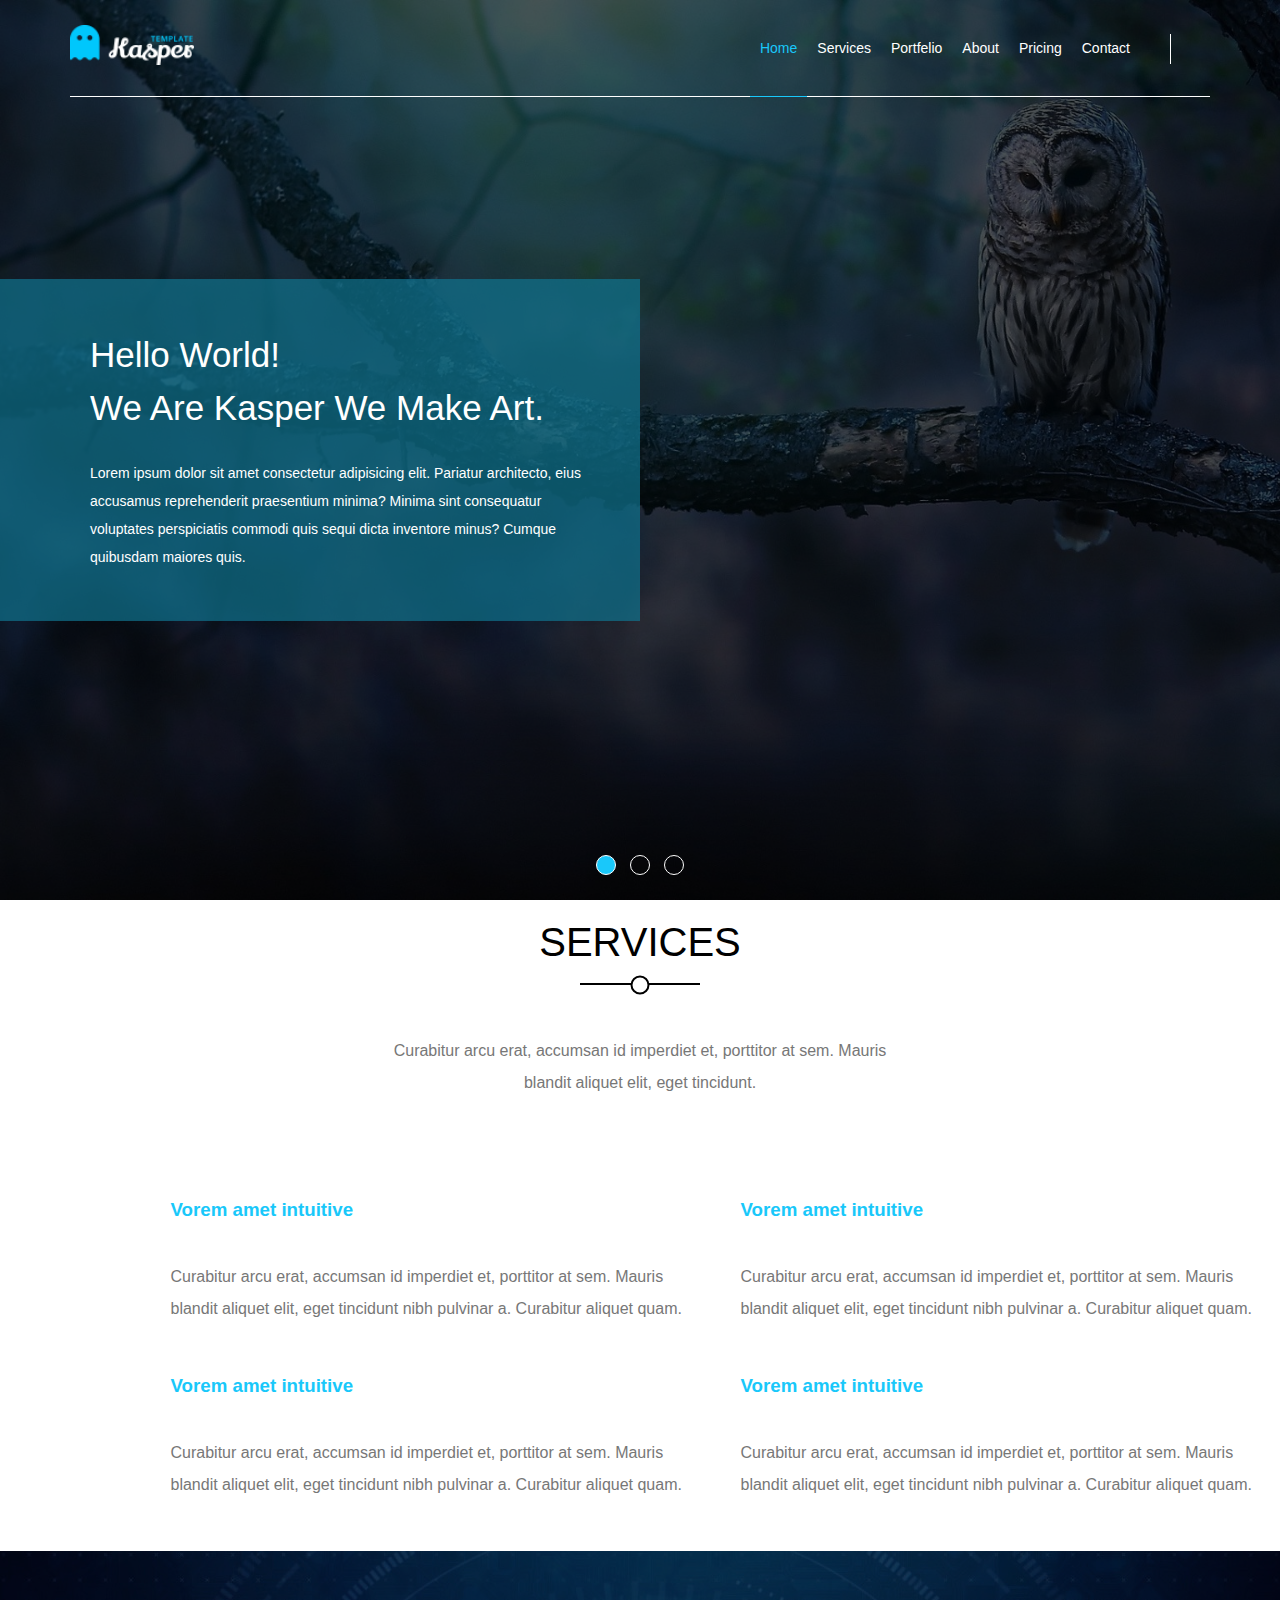
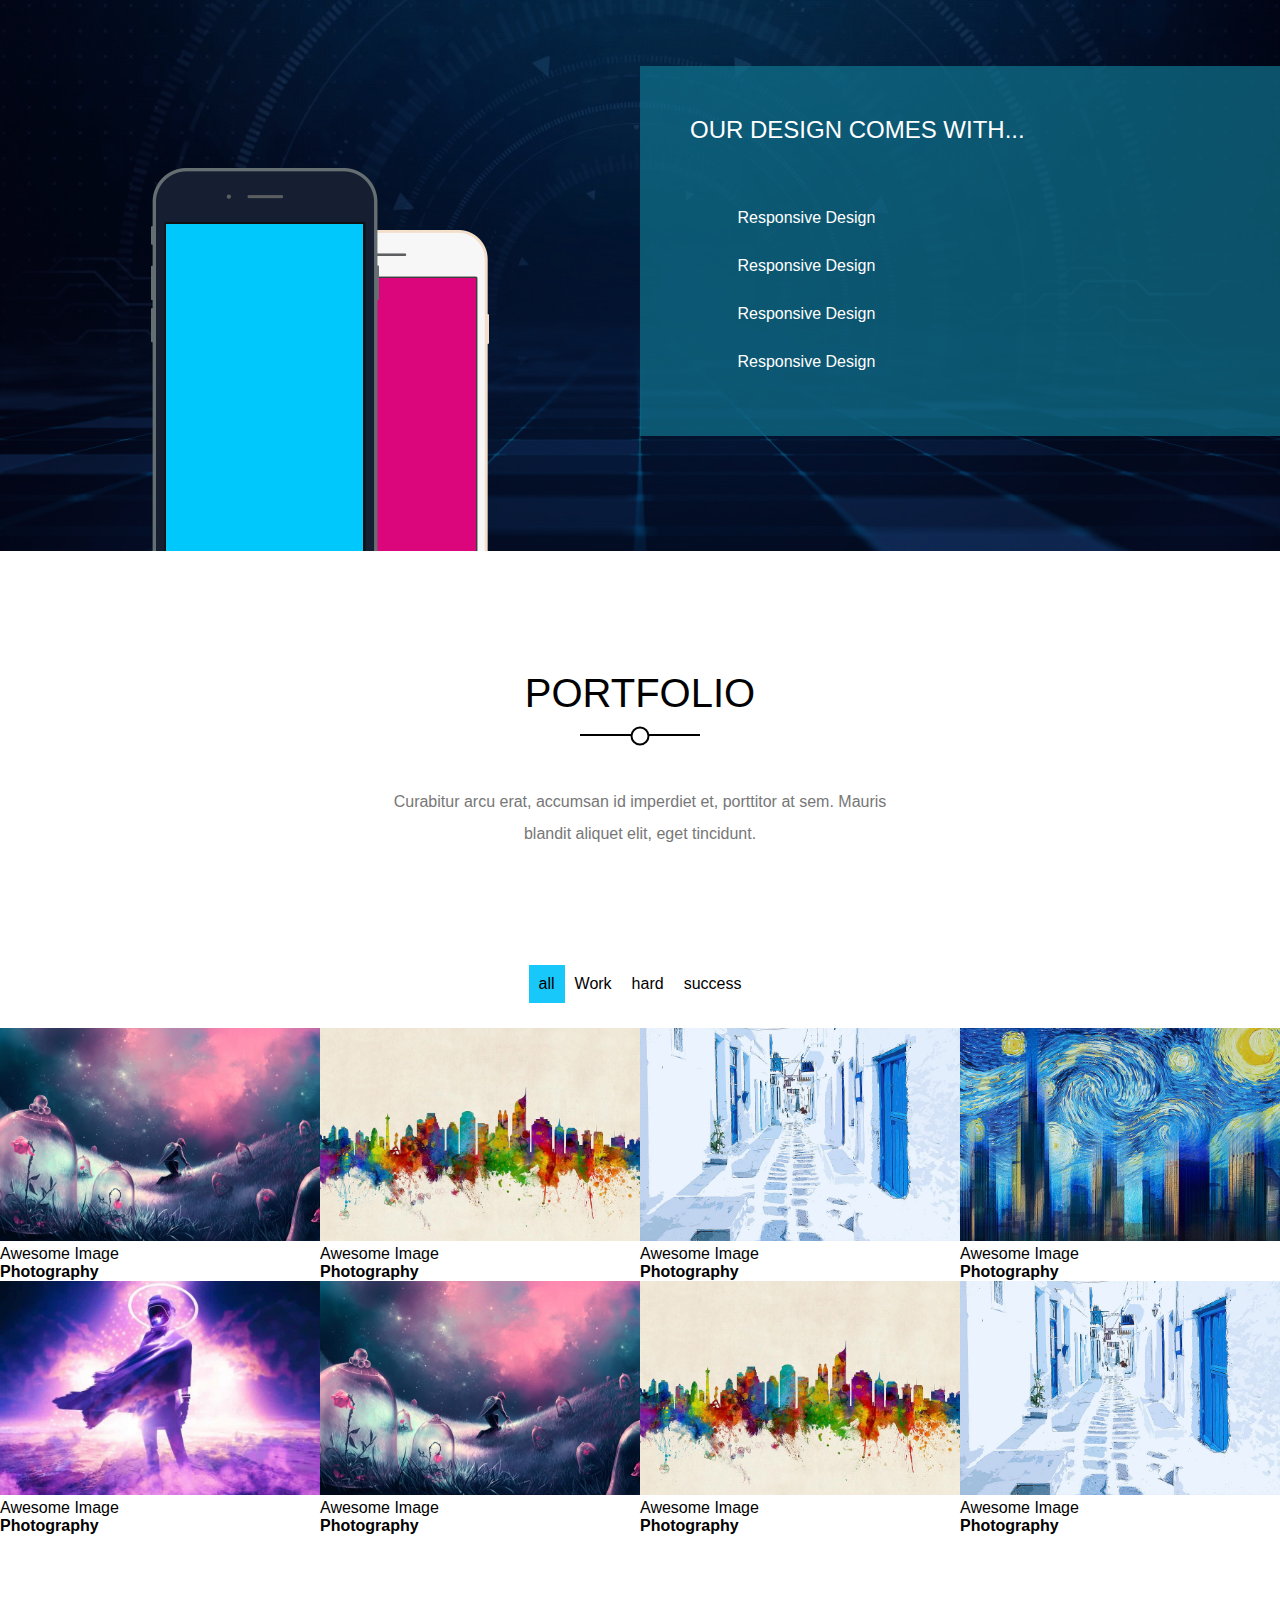
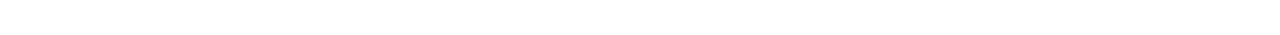
<file: allMYwork/CssWork/secondTech/index.html>
<!DOCTYPE html>
<html lang="en">
<head>
    <meta charset="UTF-8">
    <meta http-equiv="X-UA-Compatible" content="IE=edge">
    <meta name="viewport" content="width=device-width, initial-scale=1.0">
    <link rel="stylesheet" href="https://cdnjs.cloudflare.com/ajax/libs/font-awesome/5.15.3/css/all.min.css" integrity="sha512-iBBXm8fW90+nuLcSKlbmrPcLa0OT92xO1BIsZ+ywDWZCvqsWgccV3gFoRBv0z+8dLJgyAHIhR35VZc2oM/gI1w==" crossorigin="anonymous" referrerpolicy="no-referrer" />

    <link
    href="https://fonts.googleapis.com/css2?family=Work+Sans:wght@200;300;400;500;600;700;800&display=swap"
    rel="stylesheet"
  />
    <link rel="stylesheet" href="style.css">
    <title>Portfelio </title>
</head>
<body>
    <!-- The start Section of header -->
    <header>
        <div class="container">
            <h1 class="logo">
                <img src="img/logo.png" alt="">
            </h1>
            <nav>
                <ul>
                    <li class="active">
                        <a href="">Home</a> 
                    </li>
                    <li>
                        <a href="">services</a> 
                    </li>
                    <li>
                        <a href="">portfelio</a> 
                    </li>
                    <li>
                        <a href="">About</a> 
                    </li>
                    <li>
                        <a href="">Pricing</a> 
                    </li>
                    <li>
                        <a href="">Contact</a> 
                    </li>
                </ul>
                <div class="form">
                    <i class="fas fa-search"></i>
                </div>
            </nav>
        </div>
    </header>
    <!-- The start Section of header -->
    <!-- The start sLIDER section  -->
    <div class="landing"> 
        <div class="overlay">
        </div>
        <div class="text">
            <div class="content">
                <h3>Hello World! <br>
                    We Are Kasper We Make Art. </h3>
                <p>Lorem ipsum dolor sit amet consectetur adipisicing elit. Pariatur architecto, eius accusamus reprehenderit praesentium minima? Minima sint consequatur voluptates perspiciatis commodi quis sequi dicta inventore minus? Cumque quibusdam maiores quis.</p>
            </div>
        </div>
    <i class="fas fa-angle-left angle-cost left"></i>   
    <i class="fas fa-angle-right angle-cost right"></i> 
    <ul class="bullet">
        <li class="active"></li>
        <li></li>
        <li></li>
    </ul>
    </div>
    <!-- The end of slider  -->
    <!--the start of service section -->
    <div class="services">
        <h3 class="special_heading">SERVICES</h3>
        <p class="special_para">Curabitur arcu erat, accumsan id imperdiet et, porttitor at sem. Mauris blandit aliquet elit, eget tincidunt.</p>
        <div class="container">
       
            <div class="col">
                <div class="service">
                    <i class="fas fa-desktop fa-3x"></i>
                    <div class="content">
                        <h3> Vorem amet intuitive</h3>
                        <p>Curabitur arcu erat, accumsan id imperdiet et, porttitor at sem. Mauris blandit aliquet elit, eget tincidunt nibh pulvinar a. Curabitur aliquet quam.</p>
                    </div>
                
                </div>
                <div class="service">
                    <i class="fas fa-desktop fa-3x"></i>
                    <div class="content">
                        <h3> Vorem amet intuitive</h3>
                        <p>Curabitur arcu erat, accumsan id imperdiet et, porttitor at sem. Mauris blandit aliquet elit, eget tincidunt nibh pulvinar a. Curabitur aliquet quam.</p>
                    </div>
                
                </div>
            </div>
            <div class="col">
                <div class="service">
                    <i class="fas fa-desktop fa-3x"></i>
                    <div class="content">
                        <h3> Vorem amet intuitive</h3>
                        <p>Curabitur arcu erat, accumsan id imperdiet et, porttitor at sem. Mauris blandit aliquet elit, eget tincidunt nibh pulvinar a. Curabitur aliquet quam.</p>
                    </div>
                
                </div>
                <div class="service">
                    <i class="fas fa-desktop fa-3x"></i>
                    <div class="content">
                        <h3> Vorem amet intuitive</h3>
                        <p>Curabitur arcu erat, accumsan id imperdiet et, porttitor at sem. Mauris blandit aliquet elit, eget tincidunt nibh pulvinar a. Curabitur aliquet quam.</p>
                    </div>
                
                </div>
            </div>
        
        </div>
    </div>
    <!--the end  of service section -->

    <!--the start of design section -->
    <div class="design">
        <div class="image">
            <img src="img/mobile.png" alt="">
        </div>
        <div class="text">
            <h3>OUR DESIGN COMES WITH...</h3>
            <ul>
                <li>Responsive Design</li>
                <li>Responsive Design</li>
                <li>Responsive Design</li>
                <li>Responsive Design</li>
            </ul>
        </div>
    </div>
    <!--the end  of design section -->
    <!--the start of Portfelio  section -->
    <div class="portfolio">
        <h3 class="special_heading">PORTFOLIO</h3>
        <p class="special_para">Curabitur arcu erat, accumsan id imperdiet et, porttitor at sem. Mauris blandit aliquet elit, eget tincidunt.</p>
        <ul class="filter">
            <li class="active">all</li>
            <li>Work</li>
            <li>hard</li>
            <li>success</li>
        </ul>
        <div class="projects">
            <div class="col">
                <div class="project">
                    <img src="img/portfolio/shuffle-01.jpg" alt="">
                    <div class="desc">
                        <p>Awesome Image</p>
                        <h4>Photography</h4>
                    </div>
                </div>
                <div class="project">
                    <img src="img/portfolio/shuffle-02.jpg" alt="">
                    <div class="desc">
                        <p>Awesome Image</p>
                        <h4>Photography</h4>
                    </div>
                </div>
                <div class="project">
                    <img src="img/portfolio/shuffle-03.jpg" alt="">
                    <div class="desc">
                        <p>Awesome Image</p>
                        <h4>Photography</h4>
                    </div>
                </div>
                <div class="project">
                    <img src="img/portfolio/shuffle-04.jpg" alt="">
                    <div class="desc">
                        <p>Awesome Image</p>
                        <h4>Photography</h4>
                    </div>
                </div>
                <div class="project">
                    <img src="img/portfolio/shuffle-05.jpg" alt="">
                    <div class="desc">
                        <p>Awesome Image</p>
                        <h4>Photography</h4>
                    </div>
                </div>
                <div class="project">
                    <img src="img/portfolio/shuffle-01.jpg" alt="">
                    <div class="desc">
                        <p>Awesome Image</p>
                        <h4>Photography</h4>
                    </div>
                </div>
                <div class="project">
                    <img src="img/portfolio/shuffle-02.jpg" alt="">
                    <div class="desc">
                        <p>Awesome Image</p>
                        <h4>Photography</h4>
                    </div>
                </div>
                <div class="project">
                    <img src="img/portfolio/shuffle-03.jpg" alt="">
                    <div class="desc">
                        <p>Awesome Image</p>
                        <h4>Photography</h4>
                    </div>
                </div>
            </div>
        </div>
    </div>
      <!--the end of Portfelio  section -->
</body>
</html>
</file>
<file: CssWork/agency Without responsive/style.css>
*{
    box-sizing: border-box;
    margin: 0;
    padding: 0;
    font-family: "Work Sans", sans-serif;
}
body{
    font-family: "Work Sans", sans-serif;
}

p{
    color:#545B6B;
	font-family:Arial;
	font-size:15px;
	padding:10px 5px;
}
.container {
	width:80%;
	margin:0 auto;
}
/* header Section  */
.header{
    height: 90px ; 
    width  : 100%  ; 
    display: flex;
    align-items: center;
    background-color: white;

}

.header .container {
    display: flex;
    justify-content: space-between;
    align-items: center;
}
.header .container .logo {
    max-width  : 46px ; 
    max-height: 33px ;

}
.header .container .logo img{
    width: 150%;
    height: 150%;
}
/**
here we will make a humberger 

*/
.header .nav{
 width: 27px;
 height: 15px;
 display: flex;
 position: relative;

 cursor: pointer;
}
.header .nav .humberger{
    position: relative;
    display: flex;
    flex-direction:column;
   
}
.header .nav .humberger span {
    width:27px ;  
    height: 1.5px ;
    background-color: #24484f;
    transition: all ease-in .5s;
}
.header .nav .humberger .tab1{
    margin-bottom:4px ;
}
.header .nav .humberger .tab2{
  width:18px ;

}
.header .nav .humberger .tab3{
margin-top:4px ;
}
/* 
hover effect 
*/ 
.header .nav .humberger:hover .tab2 {
    width: 100%;
}
/*
nav bar 
*/
.header .nav .navigation_bar{
    position: absolute;
    background-color: #f6f6f6;
    right: 0;
    top: calc(100% + 15px);
    min-width: 200px;
    display: none;
}
.header .nav .navigation_bar ul {
    list-style: none;
    position: relative;
}
.header .nav .navigation_bar ul li{
    padding: 15px ;
    text-transform:capitalize;
    font-size: 17px;
    color: #333;;
    margin: 1px;
    border-bottom: 1px solid #ddd;
}
.header .nav .navigation_bar ul::before{
  
    content: "";
    border-width: 10px;
    border-style: solid;
    border-color: transparent transparent #f6f6f6 transparent;
    position: absolute;
    right: 5px;
    top: -20px;
}
.header .nav:hover  .navigation_bar{
    display: block;
}
/* Hero Section */
.hero_section{
    width: 100%;
    height: calc(100vh - 90px);
    display: flex;
    justify-content: center;
    align-items: center ;
    background-image:url('img/landing.jpg') ;
    background-size:cover;
    background-position: center center;
    background-repeat: no-repeat;
  
}
.hero_section .container{
    display: flex ;
    flex-direction: column;
    justify-content: center ;
    align-items: center ;
    text-align: center;
}
.hero_section .container h3 {
    font-size: 50px ;
    font-weight: blod;
    color: #10cab7;
}
.hero_section .container p {
    font-size: 19px;
    color: black;
   
    font-weight: 520;
    line-height: 30px;
}
/* Features Styles */
.features {
    padding: 20px;
    
} 
.features .container {
    display : flex  ; 
    justify-content: space-between;
}
.features .container .features-element{
    display : flex ; 
    flex-direction: column;
    text-align:center ;
    justify-content: center ;
    align-items: center ;
    padding: 20px;
}
.features .container .features-element i {
    color: #10cab7;
}
.features .container .features-element h3{
    font-weight: 600px;
    font-size: 16px;
    margin-block-start: 1em;
    margin-block-end: 1em;
    margin-inline-start: 0px;
    margin-inline-end: 0px;
    margin: 30px 0 ;
}
.features .container .features-element p {
    font-size: 17px;
  
    line-height: 1.8;
    color: #777;
}
/*
##############################Services Section #####################
*/
.services {
    display: flex;
    justify-content: center ;
    flex-direction: column;
    text-align: center ;
    margin-top:80px ;
    padding: 120px 0 ;
}


.special_header {
    font-size : 100px ; 
    letter-spacing: -5px ;
    text-align: center;
    font-weight: 800;
    color:#ebeced ;
}
.special_para{
    font-size: 20px;
    margin-top: -45px;
    text-align: center;
}
.services .services_all{
    display: flex;
    margin-top:40px  ;
}
.services .services_all .col{
    display: flex;
    flex-direction: column;
}
.services .services_all .col .service{
    display: flex;
    margin-bottom: 40px;
}
.services .services_all .col .service i{
    color:#10cab7 ;
    padding: 5px;
    flex-basis: 60px;
}
.services .services_all .col .service div{
    text-align: left;
    flex: 1;
    margin-left: 10px ;
    
}
.services .services_all .col .service div h3{
    margin-bottom: 20px;
    font-family: "Work Sans", sans-serif;

}
.services .services_all .col .service div p {
    color: #444;
    font-weight: 300;
    line-height: 1.6;
    font-family: "Work Sans", sans-serif;
    flex: 1;
}
.services .services_all .col .image{
   height: 70%;
   position: relative;
  
}
.services .services_all .col .image img {
height: 100%;
}
.services .services_all .col .image::before{
    content: '';
    width: 90px;
    position: absolute ;
    height: calc(100% + 100px );
    background-color: #2c4755;
    right: 10px;
    top: -50px;
    z-index: -1;
}
/**
the start portfolio 
*/
.portfolio{
    background-color: #f6f6f6;
    padding: 120px 0 ;
}
.portfolio .container{
    display: flex;
    flex-direction: column;
}
.portfolio .container .projects{
    padding-top: 60px ;
    display: flex;
    flex-direction: row;
 
    
}
.portfolio .container .projects .project{
    margin: 0 20px;
    background: white;


}
.portfolio .container .projects .project .img {
   max-width: 100%;
}
.portfolio .container .projects .project .img img{
max-width: 100%;
}
.portfolio .container .projects .project .desc {
    padding:30px ;
}
.portfolio .container .projects .project .desc h4{
    font-size: 20px ;
    font-family: "Work Sans";
    text-transform:capitalize ; 
    
}
.portfolio .container .projects .project .desc p {
    color: #777;
    line-height: 1.6;
    margin-bottom: 0;
}
/**
The srart of about section 
*/
.about{
    padding: 120px 0 ;
    
}

.about .container .items {
    display: flex ;
  flex-direction: row;
  margin-top:60px ;
  justify-content: space-between;
}

.about .container .items .img-item::before{
   content: '';
   position: absolute;
   width: 100px ;
   height: calc(100% + 50px );
   background-color:#ebeced ;
   z-index: -1;
   top: -25px ;
   left:-30px;
   
} 
.about .container .items .img-item::after{
    content: '';
    position: absolute;
    width: 150px;
    height: 300px;
 z-index: -1;
    border-left:75px solid #10cab7  ;
    border-bottom:75px solid #10cab7  ;
    top:-40px ;
    right: -180px;

}
.about .container .items .img-item  {
    width: 250px;
    height: 375px;
    position: relative;
}
.about .container .items .img-item img{
    max-width: 100%;
    max-height: 100%;
}

.about .container .items .desc-item {
    flex-basis: calc(100% - 500px);
} 
.about .container .items .desc-item{
    padding: 30px;
}
.about .container .items .desc-item .para1{
  margin-bottom: 50px;
  line-height: 1.7;
  font-weight: 800;
  
}
.about .container .items .desc-item .para2{
    margin-top: 50px;
    color: #777;
    line-height: 2;
    
}

/**
The end  of about section 
*/


/**
The start   of contact  section 
*/
.contact{
    padding: 120px 0 ;
    background-color: #f6f6f6;
}
.contact .container .contact-info{
    display: flex;
    flex-direction: column;
    justify-content: center ;
    align-items: center;
    margin-top: 50px;
  
    padding: 20px;
}
.contact .container .contact-info h2{
    font-size: 35px;
    font-weight: 800px;
    color: #2c4755;
    letter-spacing: -2px;
    margin-bottom: 15px;
}
.contact .container .contact-info a {
    text-decoration: none;
    color: #10cab7;
    font-size: 30px;
    font-weight: 800;
    letter-spacing: -1px;
    margin-bottom: 15px;
}
.contact .container .contact-info div i {
    padding-left: 5px;
    color:#2c4755 ;
}
/** 

the end of this section 
*/
footer{
    width: 100%;
    height: 80px;
    text-align: center;
    padding-top: 30px;
    background-color:#2c4755;
    font-size: 18px;
    
    color: white;
}
footer span {
    color: #10cab7;

}

/**

the footer section 
*/
</file>
<file: CssWork/progressBar/styles.css>
:root{
    --line-border-fill: #3498db;
    --line-border-empty: #e0e0e0;
}
*{
    box-sizing: border-box;
}
body{
    display: flex;
    justify-content: center ;
    align-items: center;
    height: 100vh;
    overflow: hidden;
    margin: 0;
}

.container {
    text-align: center;
  }
.progress_bar {
    display: flex;
    justify-content: space-between;
    position: relative;
    margin-bottom: 30px;
    max-width: 100%;
    width: 350px;
}
.progress_bar::before{
    content:'';
    width: 100%;
    position: absolute;
    height: 4px;
    background-color: var(--line-border-empty);
    left: 0;
    z-index: -1;
    bottom: 50%;
    transform: translateY(50%);
}
.progress {
    background-color: var(--line-border-fill);
    position: absolute;
    top: 50%;
    left: 0;
    transform: translateY(-50%);
    height: 4px;
    width: 0%;
    z-index: -1;
    transition: 0.4s ease;
  }
  .circle{
    background-color: white;
    border-radius:100%;
    width: 30px;
    height: 30px;
    padding: 5px;
    display: flex;
    align-items: center;
    justify-content: center;
    border: solid 3px var(--line-border-empty) ;

  }
  .circle.active{
    border: solid 3px var(--line-border-fill) ;
  }
  .btn{
      width: 75px;
      height: 35px;
      padding:3px 6px ;
      border: none;
      border-radius:5px ;
      margin-left: 10px;
      font-size: 14px;
      cursor: pointer;
      color: white;
      background-color: var(--line-border-fill) ;
  }
  .btn:disabled {
    background-color: var(--line-border-empty);
    cursor: not-allowed;
  }
</file>
<file: CssWork/responsive nav bar and Slider/css/styles.css>
*{
    padding: 0;
    margin: 0;
    box-sizing: border-box;
    font-family: 'Montserrat', sans-serif;
}
.container{
    width: 80%;
    margin: 0 auto;
}
/*
*Start nav bar 
*/
nav{
    height: 50px;
    width: 100vw;
    box-shadow:  0px  1px  2px rgba(0, 0, 0, 0.3);
    position: fixed;
    z-index: 1000;
    background-color: whitesmoke;

}
nav .container {
    display: flex;
    justify-content: space-between;
    align-items: center ;
    height: 100%;
}
nav .container .logo h1 {
    font-size: 30px;
    font-weight: bold;
    letter-spacing: -1mm;
}
nav .container .navBar{
    display: flex;
    
}
nav .container .navBar li {
    list-style: none;
    padding: 10px;
}
nav .container .navBar li a {
    text-decoration: none;
    color: black;
    font-size: 12px;
    text-transform: capitalize;
    padding: 8px 8px;
    transition: all 0.5s ease-in-out;
    

}
nav .container .navBar li a:hover{
    background-color: rgba(0, 0, 0, 0.11);
    border-radius: 20px;
}
nav .container .burger {
    display: none;
    flex-direction: column;
    cursor: pointer;
   
}
nav .container .burger span {
    width : 20px ; 
    height: 3px;
    border-radius:30px ;
    background-color: rgba(0, 0, 0, 0.9);
    margin : 1.4px   ; 
}
.active{
    background-color: rgba(0, 0, 0, 0.11);
    border-radius: 20px;
}

@media only screen and (max-width: 768px){
    nav .container .navBar {
        position: absolute;
        display: flex;
        justify-content: center ;
        flex-direction: column;
        left  : 0 ; 
        top : 50px ; 
        background-color: rgba(0, 0, 0, 0.11);
        min-height: 100vh;
        width: 100%;
        align-items: center ;
        z-index: 1000;
        background-color: whitesmoke;
        transition: transform 1s  ease-in-out;
        transform: translateX(-100%);
    }
    nav .container .navBar li{
        padding:20px 0  ; 
        width:100% ; 
        text-align: center ;
    }
    nav .container .navBar li a {
        min-width: 100%;
        min-height: 100%; 
    }
    nav .container .burger{
        display: flex;
    }
    
  
}
nav .container ul.nav-act{
    transform: translateX(0%); 
}
/**
div to delete the space of nav bar 
*/
.clearwidht{
    width: 100%;
    height: 50px;
}
div .slider-container {
    width: 100%;
    height: 500px;
    margin: 0 auto ;
    overflow: hidden;
    position: relative;
    margin-top: 10px;
}
div .slider-container .slider{
    width: 100%;
    height: 100%;
    display: flex;
    position: relative;
    
    

}
div .slider-container .slider img {
    min-width: 100%;
    height: 100%;
}
div .slider-container .arrow{
    width: 15px;
    height: 15px;
    font-size: 50px;
    padding: 8px;
    cursor: pointer;
    position: absolute;
    z-index: 2;   
    color: white;

}
.left{
    top: 50%;
    transform:translateY(-50%) ;
}
.right{
    right: 50px;
    top: 50%;
    
    transform:translateY(-50%) ;
}
</file>
<file: CssWork/secondTech/style.css>
:root{
    --main-bg-color: #19c8fa;
    --transparent-color: rgb(15 116 143 / 70%);
    --section-padding: 100px;
}
*{

    box-sizing: border-box;
    padding : 0 ; 
    margin: 0;
}
html {
    scroll-behavior: smooth;
}
body {
    font-family: "Open Sans", sans-serif;
}
ul {
    list-style: none;
}
a {
    text-decoration: none;
    color: white;
}

.container {
    padding: 0 15px ;
    margin: 0 auto;
}
@media (min-width: 768px) {
    .container {
      width: 750px;
    }
  }
  /* Medium */
  @media (min-width: 992px) {
    .container {
      width: 970px;
    }
  }
  /* Large */
  @media (min-width: 1200px) {
    .container {
        width: 1170px;
    }
  }
  /**
  start header Section 

  */ 
  header{
      position: absolute;
      width: 100%;
      z-index: 2;
    
      
  }
  
  header .container {
      display: flex;
      position: relative;
      justify-content: space-between;
      align-items: center ;
      min-height:97px;
  }
  header .container::after{
    content: '';
    position: absolute;
    width: calc(100% - 30px);
    height: 1px ;
    background-color: white;
    left: 15px;
    bottom: 0px;
}
  header .container .logo img{
      height:40px;
      width: 100%;
  }
  header .container nav{
      display: flex;
      justify-content: flex-end;
      align-items: center;
  }
  header .container nav ul {
      display: flex;
     
  }
  header .container ul li {
      padding: 40px 10px;
      font-size: 14px;
      z-index: 2;
      transition: 0.3s;
      transition-property: all;
      transition-duration: 0.3s;
      transition-timing-function: ease;
      transition-delay: 0s;
      
      text-transform: capitalize;
  }
  header .container .form  {
   
    width: 40px;
    height: 30px;
    position: relative;
    margin-left: 30px;
    display: flex;
    justify-content: center;
    align-items: center;
    border-left: 1px solid white;
  
 }
 header .container .form i {
     color: white;
     font-size: 20px;
 }
 header .container nav li.active , header .container nav li:hover  {
    border-bottom:1px solid var(--main-bg-color) ;
    color:var(--main-bg-color) ;
 } 
 header .container nav li.active a ,header .container nav li:hover a {
     color: inherit ; 
}
/***

Start the landing part 
*/
.landing {
    background-image:url('img/landing.jpg') ;
    width: 100%;
    height:100vh ; 
    background-size: cover;
    position: relative;
}
.landing .overlay{
    width: 100%;
    height: 100%;
    position: absolute;
    background: rgba(0, 0, 0, 0.67);
}
.landing .text {
position: absolute;
left: 0;
bottom: 50%;
width: 50%;
transform: translateY(50%);
padding: 50px;
background-color: var(--transparent-color);
display: flex;
justify-content: flex-end;
color: white;
}
.landing .text .content{
    width: 500px;
}
.landing .text .content h3{
    font-size: 35px;
    font-weight:normal;
    margin-bottom: 25px;
    line-height: 1.5;
}
.landing .text .content p  {
    line-height: 2;
    font-size: 14px;
}
.landing .angle-cost{
    position: absolute;
    color: white;
    font-size: 40px;
    top: 50%;
    transform: translateY(-50%);
}
.landing .angle-cost.left{
    left: 30px;
} 
.landing .angle-cost.right{
    right: 30px;
} 
.landing .bullet{
    display: flex;
    position: absolute;
    bottom: 2%;
    left: 50%;
    transform: translateX(-50%);
}

.landing .bullet li  {
    width: 20px;
    height: 20px ;
   
    margin: 7px;
    border: 1px solid white;
    border-radius: 50%;
}
.landing .bullet li.active{
    background-color: var(--main-bg-color);
}
/***

end of  the landing part 
*/

/*

the service section 

**/
.services{
    padding: 0 var(--section-padding);
}
.special_heading{
    text-align: center;
    font-size: 40px;
    font-weight: normal;
    position: relative;
    padding: 20px;
    margin-bottom: 50px;
}
.special_heading::before{
    content: '';
    position: absolute;
    width: 120px;
    height: 2px;
    background-color: black;
    bottom: 0;
    left: 50%;
    transform: translateX(-50%);
}
.special_heading::after{
    content:'';
    position: absolute;
    width: 15px;
    height: 15px;
    background-color: white;
    border: 2px solid black;
    border-radius: 50%;
    bottom: 0;
    right: 50%;
    transform: translate(50% , 50%);

}
.special_para{
    margin:0 auto 100px ;
    text-align: center;
    width: 500px;
    line-height: 2;
    color:#777 ;
}
.services .col {
    display: flex;
}
.services .col .service{
    display: flex;
    justify-content: space-between;
    margin-bottom: 50px;
}
.services .col .service i {
    flex-basis:50px ;
    margin-right: 30px;
}
.services .col .service .content h3{
    color: var(--main-bg-color);
    margin-bottom:40px ;
 
}
.services .col .service .content p {
    line-height: 2;
    color: #777;
}
/**

the end of service section 
*
/**
Start design section 
*/
.design {
    padding-top: var(--section-padding);
    padding-bottom: var(--section-padding);
    height: 600px;
    position: relative;
    background-image: url("img/design-features.jpg");
    background-size: cover;
    display: flex;
    align-items: center;
    overflow: hidden;
}
.design::before{
    position: absolute;
    content: '';
    width: 100%;
    height: 100%;
    background: rgba(0, 0, 0, 0.6);
}
.design .image{
    text-align: center ;
    width: 50%;
    position: relative;
}
.design .image img{
    position: relative;
    bottom: -150px;
}
.design .text{
    padding: 50px;
    background: var(--transparent-color);
    flex: 1;
    z-index: 2;
}
.design .text h3 {
    font-size: 24px ;
    font-weight: normal;
    margin-bottom: 50px;
    color: white;
}
.design .text ul li{
    color: white;
    padding: 15px;
}
.design .text ul li::before{
    font-family: "Font Awesome 5 Free";
    content: '\f108';
    font-weight: 900;
    margin-right: 20px;
    position: relative;
    top: 1px;
}
/**
end design section 
*/
/*

start of the section portfolio 

*/
.portfolio{
    padding: var(--section-padding) 0;
}
.portfolio .filter {
    display: flex;
    width: 500px ;
    margin: auto;
   justify-content: center ;
   padding: 15px;
   margin-bottom: 10px;
}
.portfolio .filter li {
    padding: 10px;
}
.portfolio .filter li.active{
    background-color: var(--main-bg-color);
}
.portfolio .projects{
    display: flex;
    flex: row ;
}

.portfolio .projects .col{
    display: flex;
    flex-wrap: wrap;
    
}
.portfolio .projects .col .project{
   flex-basis: 25%;
}
.portfolio .projects .col .project img {
    max-width:100% ;
}

















/*

start of the section portfolio 

*/
</file>
<file: allMYwork/CssWork/agency Without responsive/style.css>
*{
    box-sizing: border-box;
    margin: 0;
    padding: 0;
    font-family: "Work Sans", sans-serif;
}
body{
    font-family: "Work Sans", sans-serif;
}

p{
    color:#545B6B;
	font-family:Arial;
	font-size:15px;
	padding:10px 5px;
}
.container {
	width:80%;
	margin:0 auto;
}
/* header Section  */
.header{
    height: 90px ; 
    width  : 100%  ; 
    display: flex;
    align-items: center;
    background-color: white;

}

.header .container {
    display: flex;
    justify-content: space-between;
    align-items: center;
}
.header .container .logo {
    max-width  : 46px ; 
    max-height: 33px ;

}
.header .container .logo img{
    width: 150%;
    height: 150%;
}
/**
here we will make a humberger 

*/
.header .nav{
 width: 27px;
 height: 15px;
 display: flex;
 position: relative;

 cursor: pointer;
}
.header .nav .humberger{
    position: relative;
    display: flex;
    flex-direction:column;
   
}
.header .nav .humberger span {
    width:27px ;  
    height: 1.5px ;
    background-color: #24484f;
    transition: all ease-in .5s;
}
.header .nav .humberger .tab1{
    margin-bottom:4px ;
}
.header .nav .humberger .tab2{
  width:18px ;

}
.header .nav .humberger .tab3{
margin-top:4px ;
}
/* 
hover effect 
*/ 
.header .nav .humberger:hover .tab2 {
    width: 100%;
}
/*
nav bar 
*/
.header .nav .navigation_bar{
    position: absolute;
    background-color: #f6f6f6;
    right: 0;
    top: calc(100% + 15px);
    min-width: 200px;
    display: none;
}
.header .nav .navigation_bar ul {
    list-style: none;
    position: relative;
}
.header .nav .navigation_bar ul li{
    padding: 15px ;
    text-transform:capitalize;
    font-size: 17px;
    color: #333;;
    margin: 1px;
    border-bottom: 1px solid #ddd;
}
.header .nav .navigation_bar ul::before{
  
    content: "";
    border-width: 10px;
    border-style: solid;
    border-color: transparent transparent #f6f6f6 transparent;
    position: absolute;
    right: 5px;
    top: -20px;
}
.header .nav:hover  .navigation_bar{
    display: block;
}
/* Hero Section */
.hero_section{
    width: 100%;
    height: calc(100vh - 90px);
    display: flex;
    justify-content: center;
    align-items: center ;
    background-image:url('img/landing.jpg') ;
    background-size:cover;
    background-position: center center;
    background-repeat: no-repeat;
  
}
.hero_section .container{
    display: flex ;
    flex-direction: column;
    justify-content: center ;
    align-items: center ;
    text-align: center;
}
.hero_section .container h3 {
    font-size: 50px ;
    font-weight: blod;
    color: #10cab7;
}
.hero_section .container p {
    font-size: 19px;
    color: black;
   
    font-weight: 520;
    line-height: 30px;
}
/* Features Styles */
.features {
    padding: 20px;
    
} 
.features .container {
    display : flex  ; 
    justify-content: space-between;
}
.features .container .features-element{
    display : flex ; 
    flex-direction: column;
    text-align:center ;
    justify-content: center ;
    align-items: center ;
    padding: 20px;
}
.features .container .features-element i {
    color: #10cab7;
}
.features .container .features-element h3{
    font-weight: 600px;
    font-size: 16px;
    margin-block-start: 1em;
    margin-block-end: 1em;
    margin-inline-start: 0px;
    margin-inline-end: 0px;
    margin: 30px 0 ;
}
.features .container .features-element p {
    font-size: 17px;
  
    line-height: 1.8;
    color: #777;
}
/*
##############################Services Section #####################
*/
.services {
    display: flex;
    justify-content: center ;
    flex-direction: column;
    text-align: center ;
    margin-top:80px ;
    padding: 120px 0 ;
}


.special_header {
    font-size : 100px ; 
    letter-spacing: -5px ;
    text-align: center;
    font-weight: 800;
    color:#ebeced ;
}
.special_para{
    font-size: 20px;
    margin-top: -45px;
    text-align: center;
}
.services .services_all{
    display: flex;
    margin-top:40px  ;
}
.services .services_all .col{
    display: flex;
    flex-direction: column;
}
.services .services_all .col .service{
    display: flex;
    margin-bottom: 40px;
}
.services .services_all .col .service i{
    color:#10cab7 ;
    padding: 5px;
    flex-basis: 60px;
}
.services .services_all .col .service div{
    text-align: left;
    flex: 1;
    margin-left: 10px ;
    
}
.services .services_all .col .service div h3{
    margin-bottom: 20px;
    font-family: "Work Sans", sans-serif;

}
.services .services_all .col .service div p {
    color: #444;
    font-weight: 300;
    line-height: 1.6;
    font-family: "Work Sans", sans-serif;
    flex: 1;
}
.services .services_all .col .image{
   height: 70%;
   position: relative;
  
}
.services .services_all .col .image img {
height: 100%;
}
.services .services_all .col .image::before{
    content: '';
    width: 90px;
    position: absolute ;
    height: calc(100% + 100px );
    background-color: #2c4755;
    right: 10px;
    top: -50px;
    z-index: -1;
}
/**
the start portfolio 
*/
.portfolio{
    background-color: #f6f6f6;
    padding: 120px 0 ;
}
.portfolio .container{
    display: flex;
    flex-direction: column;
}
.portfolio .container .projects{
    padding-top: 60px ;
    display: flex;
    flex-direction: row;
 
    
}
.portfolio .container .projects .project{
    margin: 0 20px;
    background: white;


}
.portfolio .container .projects .project .img {
   max-width: 100%;
}
.portfolio .container .projects .project .img img{
max-width: 100%;
}
.portfolio .container .projects .project .desc {
    padding:30px ;
}
.portfolio .container .projects .project .desc h4{
    font-size: 20px ;
    font-family: "Work Sans";
    text-transform:capitalize ; 
    
}
.portfolio .container .projects .project .desc p {
    color: #777;
    line-height: 1.6;
    margin-bottom: 0;
}
/**
The srart of about section 
*/
.about{
    padding: 120px 0 ;
    
}

.about .container .items {
    display: flex ;
  flex-direction: row;
  margin-top:60px ;
  justify-content: space-between;
}

.about .container .items .img-item::before{
   content: '';
   position: absolute;
   width: 100px ;
   height: calc(100% + 50px );
   background-color:#ebeced ;
   z-index: -1;
   top: -25px ;
   left:-30px;
   
} 
.about .container .items .img-item::after{
    content: '';
    position: absolute;
    width: 150px;
    height: 300px;
 z-index: -1;
    border-left:75px solid #10cab7  ;
    border-bottom:75px solid #10cab7  ;
    top:-40px ;
    right: -180px;

}
.about .container .items .img-item  {
    width: 250px;
    height: 375px;
    position: relative;
}
.about .container .items .img-item img{
    max-width: 100%;
    max-height: 100%;
}

.about .container .items .desc-item {
    flex-basis: calc(100% - 500px);
} 
.about .container .items .desc-item{
    padding: 30px;
}
.about .container .items .desc-item .para1{
  margin-bottom: 50px;
  line-height: 1.7;
  font-weight: 800;
  
}
.about .container .items .desc-item .para2{
    margin-top: 50px;
    color: #777;
    line-height: 2;
    
}

/**
The end  of about section 
*/


/**
The start   of contact  section 
*/
.contact{
    padding: 120px 0 ;
    background-color: #f6f6f6;
}
.contact .container .contact-info{
    display: flex;
    flex-direction: column;
    justify-content: center ;
    align-items: center;
    margin-top: 50px;
  
    padding: 20px;
}
.contact .container .contact-info h2{
    font-size: 35px;
    font-weight: 800px;
    color: #2c4755;
    letter-spacing: -2px;
    margin-bottom: 15px;
}
.contact .container .contact-info a {
    text-decoration: none;
    color: #10cab7;
    font-size: 30px;
    font-weight: 800;
    letter-spacing: -1px;
    margin-bottom: 15px;
}
.contact .container .contact-info div i {
    padding-left: 5px;
    color:#2c4755 ;
}
/** 

the end of this section 
*/
footer{
    width: 100%;
    height: 80px;
    text-align: center;
    padding-top: 30px;
    background-color:#2c4755;
    font-size: 18px;
    
    color: white;
}
footer span {
    color: #10cab7;

}

/**

the footer section 
*/
</file>
<file: allMYwork/CssWork/progressBar/styles.css>
:root{
    --line-border-fill: #3498db;
    --line-border-empty: #e0e0e0;
}
*{
    box-sizing: border-box;
}
body{
    display: flex;
    justify-content: center ;
    align-items: center;
    height: 100vh;
    overflow: hidden;
    margin: 0;
}

.container {
    text-align: center;
  }
.progress_bar {
    display: flex;
    justify-content: space-between;
    position: relative;
    margin-bottom: 30px;
    max-width: 100%;
    width: 350px;
}
.progress_bar::before{
    content:'';
    width: 100%;
    position: absolute;
    height: 4px;
    background-color: var(--line-border-empty);
    left: 0;
    z-index: -1;
    bottom: 50%;
    transform: translateY(50%);
}
.progress {
    background-color: var(--line-border-fill);
    position: absolute;
    top: 50%;
    left: 0;
    transform: translateY(-50%);
    height: 4px;
    width: 0%;
    z-index: -1;
    transition: 0.4s ease;
  }
  .circle{
    background-color: white;
    border-radius:100%;
    width: 30px;
    height: 30px;
    padding: 5px;
    display: flex;
    align-items: center;
    justify-content: center;
    border: solid 3px var(--line-border-empty) ;

  }
  .circle.active{
    border: solid 3px var(--line-border-fill) ;
  }
  .btn{
      width: 75px;
      height: 35px;
      padding:3px 6px ;
      border: none;
      border-radius:5px ;
      margin-left: 10px;
      font-size: 14px;
      cursor: pointer;
      color: white;
      background-color: var(--line-border-fill) ;
  }
  .btn:disabled {
    background-color: var(--line-border-empty);
    cursor: not-allowed;
  }
</file>
<file: allMYwork/CssWork/responsive nav bar and Slider/css/styles.css>
*{
    padding: 0;
    margin: 0;
    box-sizing: border-box;
    font-family: 'Montserrat', sans-serif;
}
.container{
    width: 80%;
    margin: 0 auto;
}
/*
*Start nav bar 
*/
nav{
    height: 50px;
    width: 100vw;
    box-shadow:  0px  1px  2px rgba(0, 0, 0, 0.3);
    position: fixed;
    z-index: 1000;
    background-color: whitesmoke;

}
nav .container {
    display: flex;
    justify-content: space-between;
    align-items: center ;
    height: 100%;
}
nav .container .logo h1 {
    font-size: 30px;
    font-weight: bold;
    letter-spacing: -1mm;
}
nav .container .navBar{
    display: flex;
    
}
nav .container .navBar li {
    list-style: none;
    padding: 10px;
}
nav .container .navBar li a {
    text-decoration: none;
    color: black;
    font-size: 12px;
    text-transform: capitalize;
    padding: 8px 8px;
    transition: all 0.5s ease-in-out;
    

}
nav .container .navBar li a:hover{
    background-color: rgba(0, 0, 0, 0.11);
    border-radius: 20px;
}
nav .container .burger {
    display: none;
    flex-direction: column;
    cursor: pointer;
   
}
nav .container .burger span {
    width : 20px ; 
    height: 3px;
    border-radius:30px ;
    background-color: rgba(0, 0, 0, 0.9);
    margin : 1.4px   ; 
}
.active{
    background-color: rgba(0, 0, 0, 0.11);
    border-radius: 20px;
}

@media only screen and (max-width: 768px){
    nav .container .navBar {
        position: absolute;
        display: flex;
        justify-content: center ;
        flex-direction: column;
        left  : 0 ; 
        top : 50px ; 
        background-color: rgba(0, 0, 0, 0.11);
        min-height: 100vh;
        width: 100%;
        align-items: center ;
        z-index: 1000;
        background-color: whitesmoke;
        transition: transform 1s  ease-in-out;
        transform: translateX(-100%);
    }
    nav .container .navBar li{
        padding:20px 0  ; 
        width:100% ; 
        text-align: center ;
    }
    nav .container .navBar li a {
        min-width: 100%;
        min-height: 100%; 
    }
    nav .container .burger{
        display: flex;
    }
    
  
}
nav .container ul.nav-act{
    transform: translateX(0%); 
}
/**
div to delete the space of nav bar 
*/
.clearwidht{
    width: 100%;
    height: 50px;
}
div .slider-container {
    width: 100%;
    height: 500px;
    margin: 0 auto ;
    overflow: hidden;
    position: relative;
    margin-top: 10px;
}
div .slider-container .slider{
    width: 100%;
    height: 100%;
    display: flex;
    position: relative;
    
    

}
div .slider-container .slider img {
    min-width: 100%;
    height: 100%;
}
div .slider-container .arrow{
    width: 15px;
    height: 15px;
    font-size: 50px;
    padding: 8px;
    cursor: pointer;
    position: absolute;
    z-index: 2;   
    color: white;

}
.left{
    top: 50%;
    transform:translateY(-50%) ;
}
.right{
    right: 50px;
    top: 50%;
    
    transform:translateY(-50%) ;
}
</file>
<file: allMYwork/CssWork/secondTech/style.css>
:root{
    --main-bg-color: #19c8fa;
    --transparent-color: rgb(15 116 143 / 70%);
    --section-padding: 100px;
}
*{

    box-sizing: border-box;
    padding : 0 ; 
    margin: 0;
}
html {
    scroll-behavior: smooth;
}
body {
    font-family: "Open Sans", sans-serif;
}
ul {
    list-style: none;
}
a {
    text-decoration: none;
    color: white;
}

.container {
    padding: 0 15px ;
    margin: 0 auto;
}
@media (min-width: 768px) {
    .container {
      width: 750px;
    }
  }
  /* Medium */
  @media (min-width: 992px) {
    .container {
      width: 970px;
    }
  }
  /* Large */
  @media (min-width: 1200px) {
    .container {
        width: 1170px;
    }
  }
  /**
  start header Section 

  */ 
  header{
      position: absolute;
      width: 100%;
      z-index: 2;
    
      
  }
  
  header .container {
      display: flex;
      position: relative;
      justify-content: space-between;
      align-items: center ;
      min-height:97px;
  }
  header .container::after{
    content: '';
    position: absolute;
    width: calc(100% - 30px);
    height: 1px ;
    background-color: white;
    left: 15px;
    bottom: 0px;
}
  header .container .logo img{
      height:40px;
      width: 100%;
  }
  header .container nav{
      display: flex;
      justify-content: flex-end;
      align-items: center;
  }
  header .container nav ul {
      display: flex;
     
  }
  header .container ul li {
      padding: 40px 10px;
      font-size: 14px;
      z-index: 2;
      transition: 0.3s;
      transition-property: all;
      transition-duration: 0.3s;
      transition-timing-function: ease;
      transition-delay: 0s;
      
      text-transform: capitalize;
  }
  header .container .form  {
   
    width: 40px;
    height: 30px;
    position: relative;
    margin-left: 30px;
    display: flex;
    justify-content: center;
    align-items: center;
    border-left: 1px solid white;
  
 }
 header .container .form i {
     color: white;
     font-size: 20px;
 }
 header .container nav li.active , header .container nav li:hover  {
    border-bottom:1px solid var(--main-bg-color) ;
    color:var(--main-bg-color) ;
 } 
 header .container nav li.active a ,header .container nav li:hover a {
     color: inherit ; 
}
/***

Start the landing part 
*/
.landing {
    background-image:url('img/landing.jpg') ;
    width: 100%;
    height:100vh ; 
    background-size: cover;
    position: relative;
}
.landing .overlay{
    width: 100%;
    height: 100%;
    position: absolute;
    background: rgba(0, 0, 0, 0.67);
}
.landing .text {
position: absolute;
left: 0;
bottom: 50%;
width: 50%;
transform: translateY(50%);
padding: 50px;
background-color: var(--transparent-color);
display: flex;
justify-content: flex-end;
color: white;
}
.landing .text .content{
    width: 500px;
}
.landing .text .content h3{
    font-size: 35px;
    font-weight:normal;
    margin-bottom: 25px;
    line-height: 1.5;
}
.landing .text .content p  {
    line-height: 2;
    font-size: 14px;
}
.landing .angle-cost{
    position: absolute;
    color: white;
    font-size: 40px;
    top: 50%;
    transform: translateY(-50%);
}
.landing .angle-cost.left{
    left: 30px;
} 
.landing .angle-cost.right{
    right: 30px;
} 
.landing .bullet{
    display: flex;
    position: absolute;
    bottom: 2%;
    left: 50%;
    transform: translateX(-50%);
}

.landing .bullet li  {
    width: 20px;
    height: 20px ;
   
    margin: 7px;
    border: 1px solid white;
    border-radius: 50%;
}
.landing .bullet li.active{
    background-color: var(--main-bg-color);
}
/***

end of  the landing part 
*/

/*

the service section 

**/
.services{
    padding: 0 var(--section-padding);
}
.special_heading{
    text-align: center;
    font-size: 40px;
    font-weight: normal;
    position: relative;
    padding: 20px;
    margin-bottom: 50px;
}
.special_heading::before{
    content: '';
    position: absolute;
    width: 120px;
    height: 2px;
    background-color: black;
    bottom: 0;
    left: 50%;
    transform: translateX(-50%);
}
.special_heading::after{
    content:'';
    position: absolute;
    width: 15px;
    height: 15px;
    background-color: white;
    border: 2px solid black;
    border-radius: 50%;
    bottom: 0;
    right: 50%;
    transform: translate(50% , 50%);

}
.special_para{
    margin:0 auto 100px ;
    text-align: center;
    width: 500px;
    line-height: 2;
    color:#777 ;
}
.services .col {
    display: flex;
}
.services .col .service{
    display: flex;
    justify-content: space-between;
    margin-bottom: 50px;
}
.services .col .service i {
    flex-basis:50px ;
    margin-right: 30px;
}
.services .col .service .content h3{
    color: var(--main-bg-color);
    margin-bottom:40px ;
 
}
.services .col .service .content p {
    line-height: 2;
    color: #777;
}
/**

the end of service section 
*
/**
Start design section 
*/
.design {
    padding-top: var(--section-padding);
    padding-bottom: var(--section-padding);
    height: 600px;
    position: relative;
    background-image: url("img/design-features.jpg");
    background-size: cover;
    display: flex;
    align-items: center;
    overflow: hidden;
}
.design::before{
    position: absolute;
    content: '';
    width: 100%;
    height: 100%;
    background: rgba(0, 0, 0, 0.6);
}
.design .image{
    text-align: center ;
    width: 50%;
    position: relative;
}
.design .image img{
    position: relative;
    bottom: -150px;
}
.design .text{
    padding: 50px;
    background: var(--transparent-color);
    flex: 1;
    z-index: 2;
}
.design .text h3 {
    font-size: 24px ;
    font-weight: normal;
    margin-bottom: 50px;
    color: white;
}
.design .text ul li{
    color: white;
    padding: 15px;
}
.design .text ul li::before{
    font-family: "Font Awesome 5 Free";
    content: '\f108';
    font-weight: 900;
    margin-right: 20px;
    position: relative;
    top: 1px;
}
/**
end design section 
*/
/*

start of the section portfolio 

*/
.portfolio{
    padding: var(--section-padding) 0;
}
.portfolio .filter {
    display: flex;
    width: 500px ;
    margin: auto;
   justify-content: center ;
   padding: 15px;
   margin-bottom: 10px;
}
.portfolio .filter li {
    padding: 10px;
}
.portfolio .filter li.active{
    background-color: var(--main-bg-color);
}
.portfolio .projects{
    display: flex;
    flex: row ;
}

.portfolio .projects .col{
    display: flex;
    flex-wrap: wrap;
    
}
.portfolio .projects .col .project{
   flex-basis: 25%;
}
.portfolio .projects .col .project img {
    max-width:100% ;
}

















/*

start of the section portfolio 

*/
</file>
